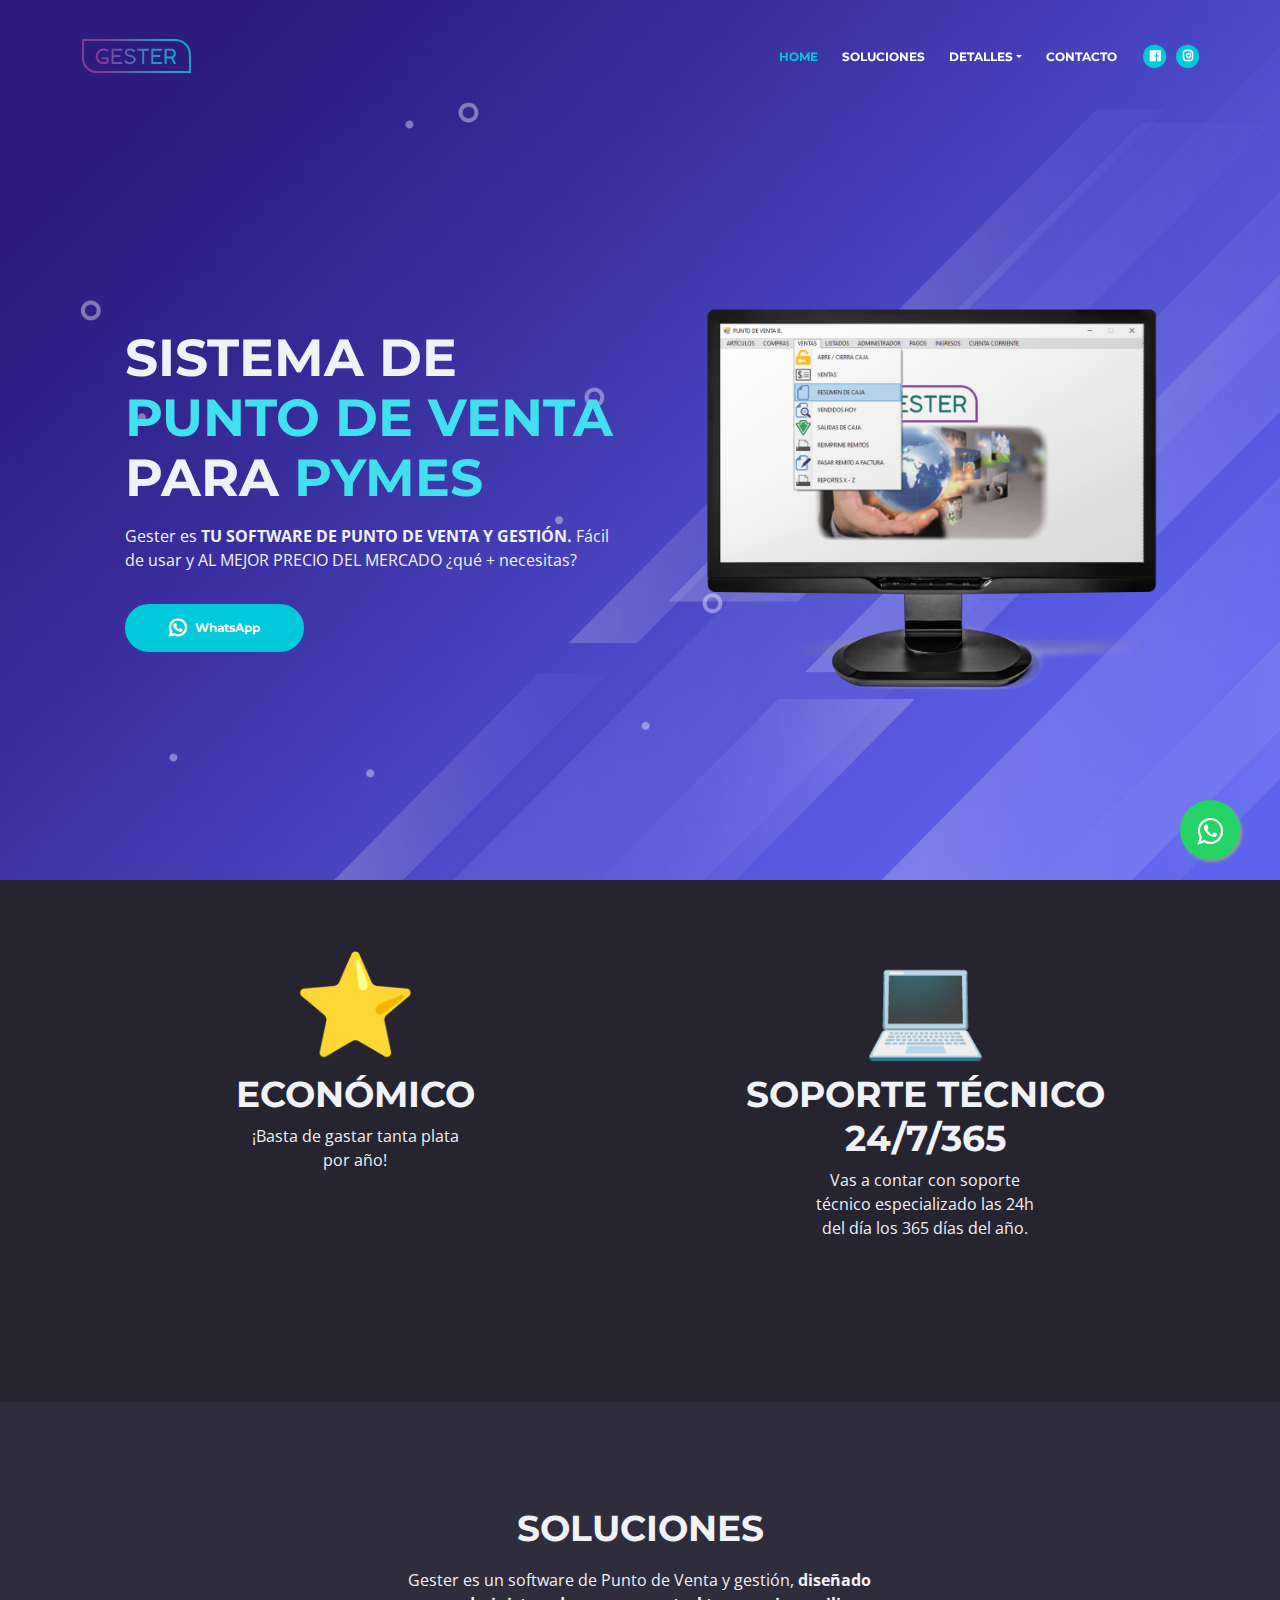
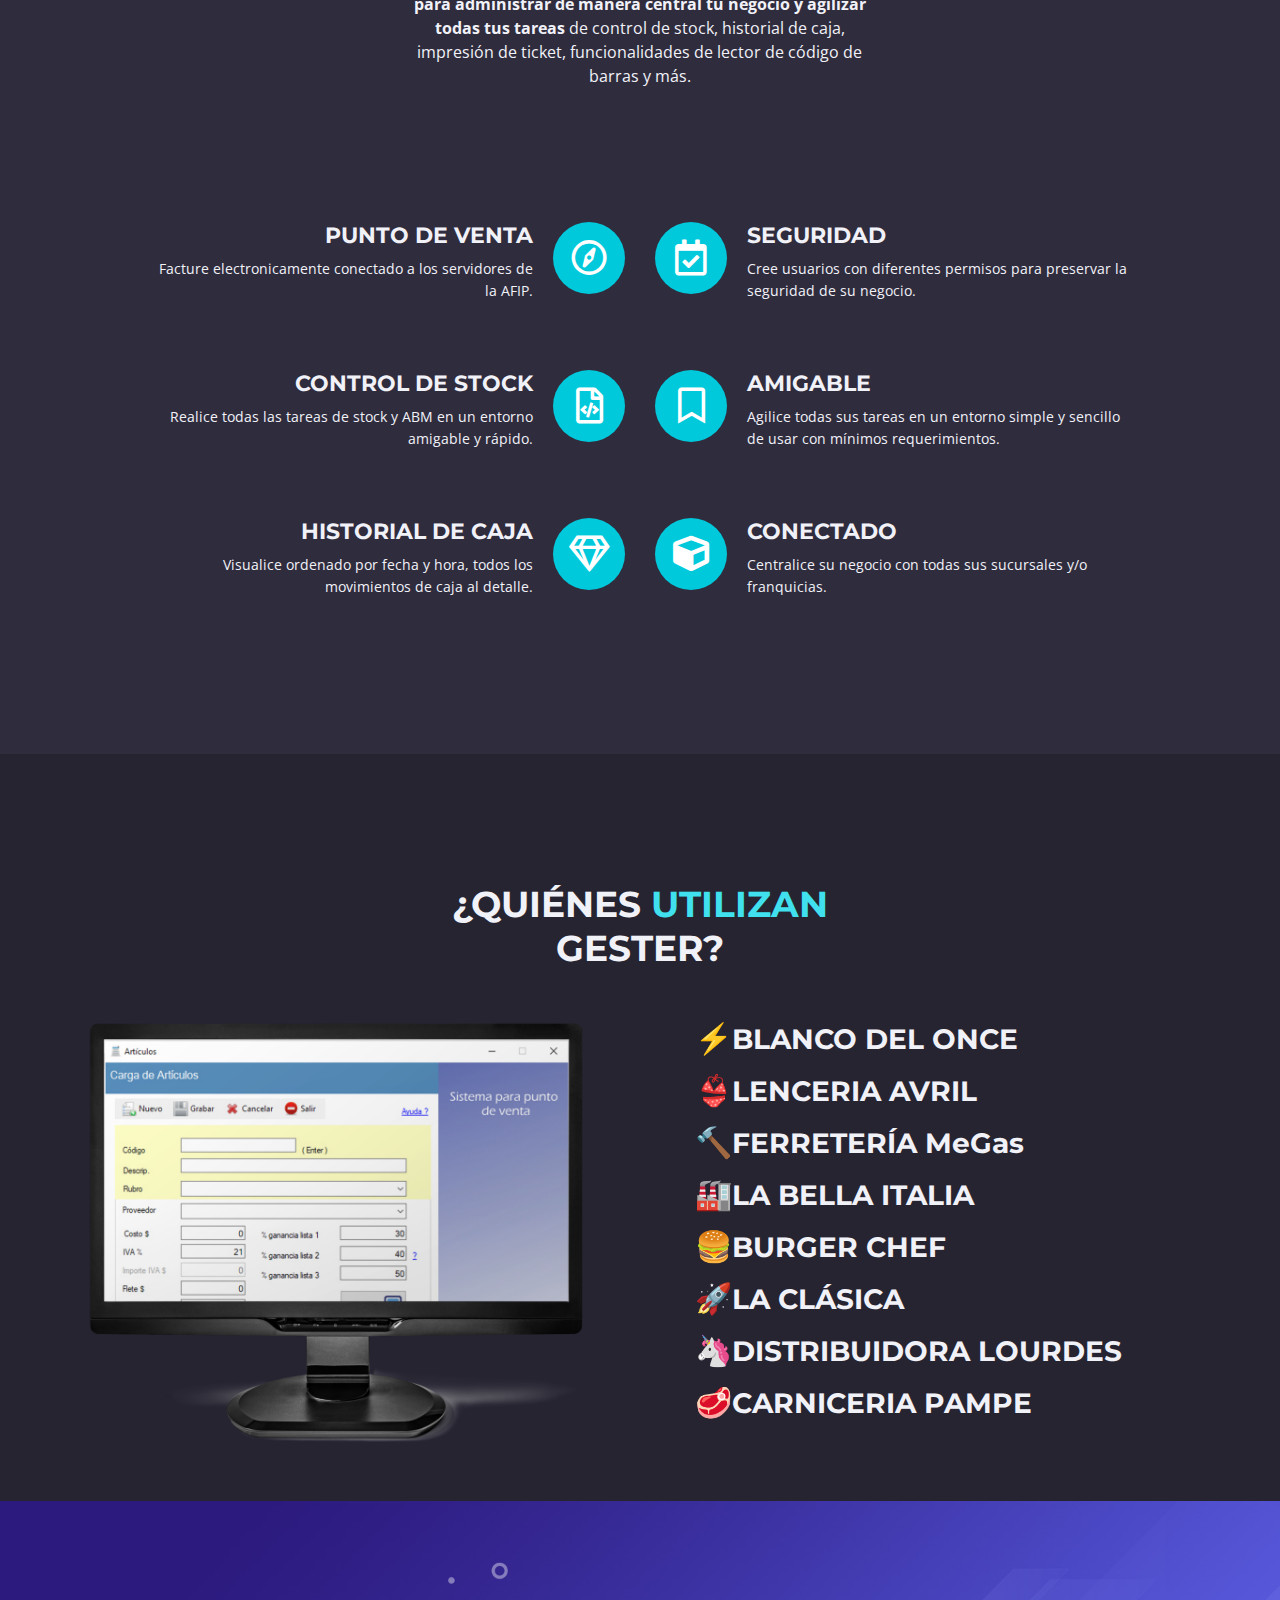
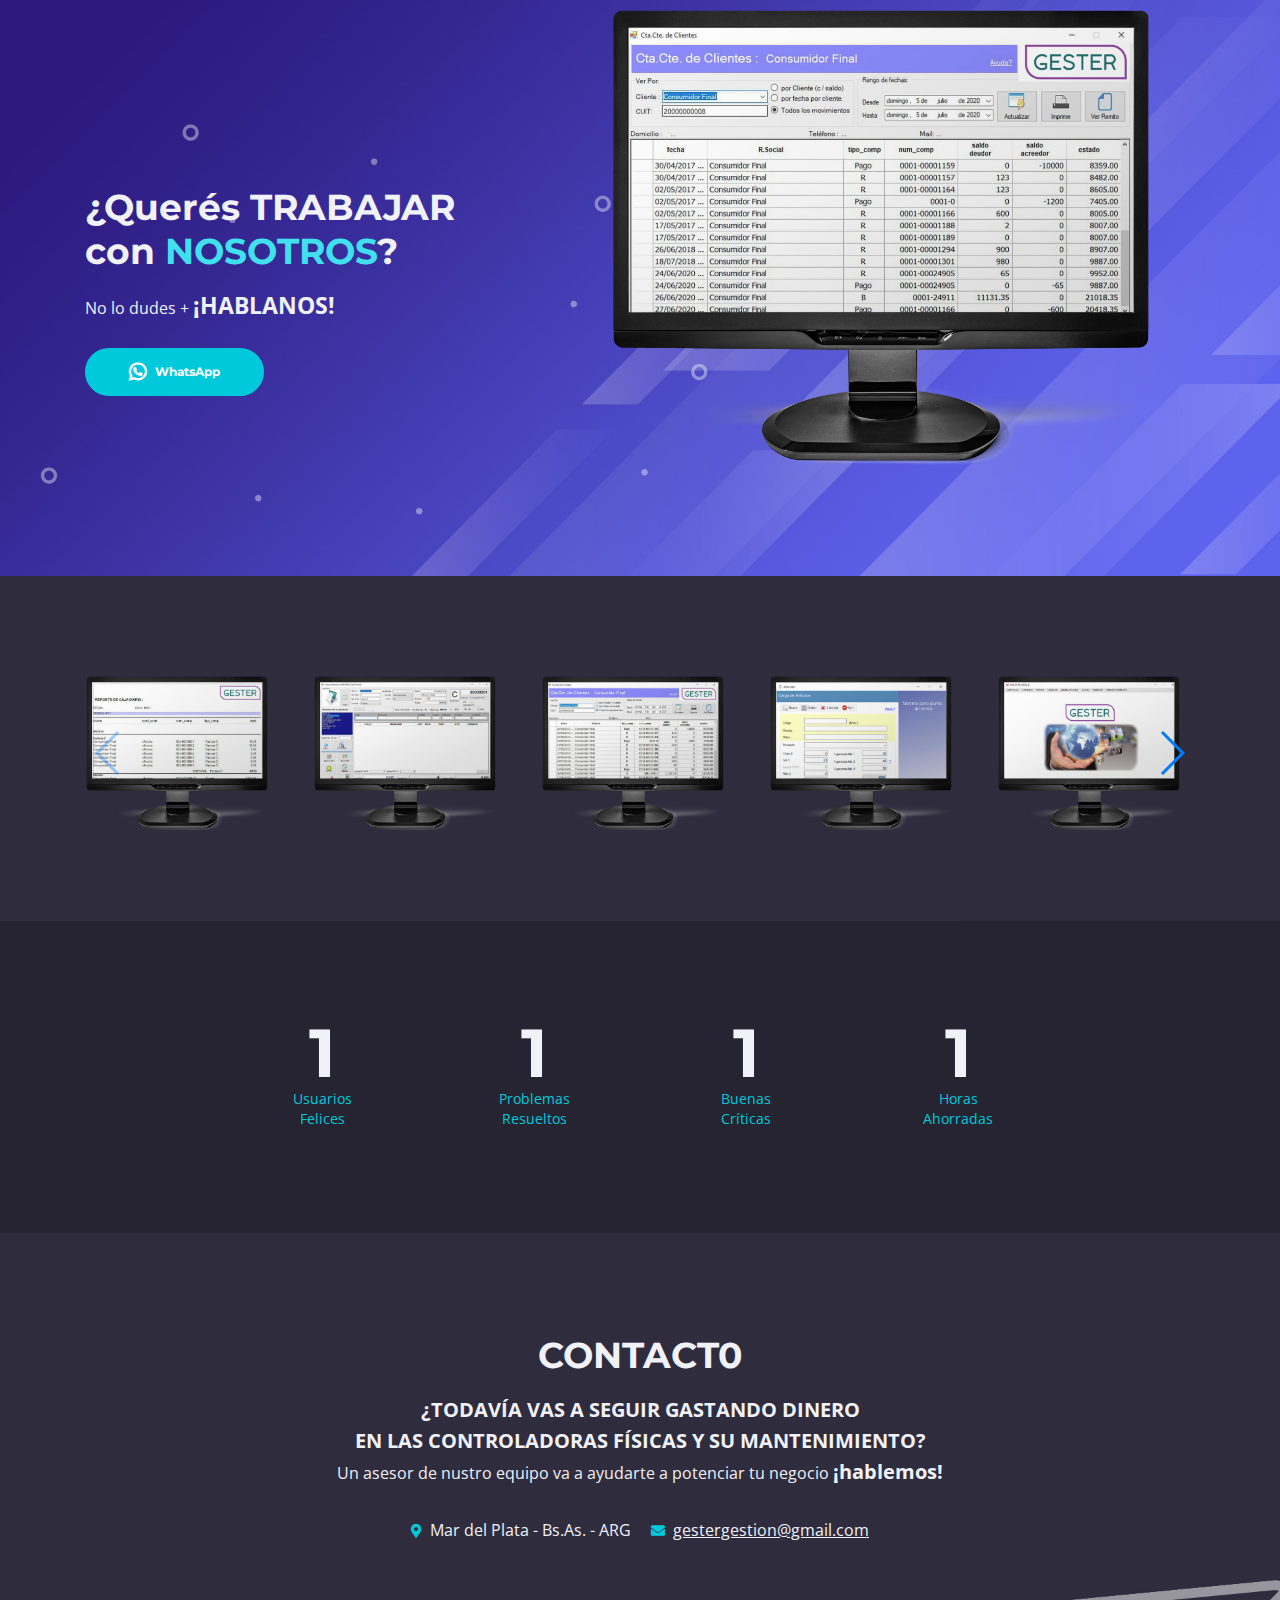
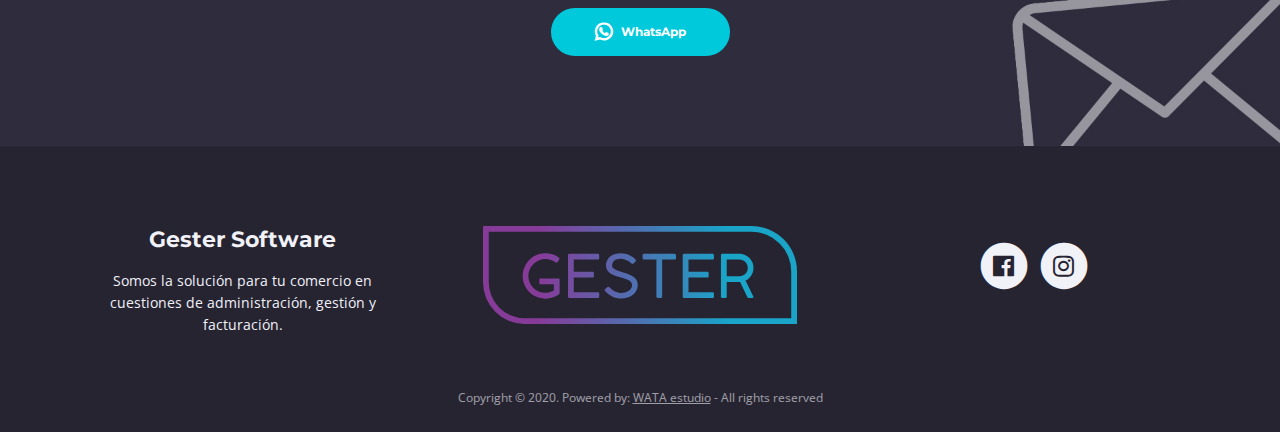
<file: index.html>
<!DOCTYPE html>
<html lang="en">
<head>
    <meta charset="utf-8">
    <meta name="viewport" content="width=device-width, initial-scale=1, shrink-to-fit=no">
    
    <!-- SEO Meta Tags -->
    <meta name="description" content="Software gestion GESTER. Sistema de facturacion y administración afip online para locales, empresas y pymes. Controlador fiscal digital. Mar del Plata, Buenos Aires, Argentina.">
    <meta name="author" content="WATAestudio">

    <!-- OG Meta Tags to improve the way the post looks when you share the page on LinkedIn, Facebook, Google+ -->
	<meta property="og:site_name" content="software gester" /> <!-- website name -->
	<meta property="og:site" content="softwaregester.com" /> <!-- website link -->
	<meta property="og:title" content=""/> <!-- title shown in the actual shared post -->
	<meta property="og:description" content="" /> <!-- description shown in the actual shared post -->
	<meta property="og:image" content="images/favicon.jpg" /> <!-- image link, make sure it's jpg -->
	<meta property="og:url" content="" /> <!-- where do you want your post to link to -->
	<meta property="og:type" content="article" />

    <!-- Website Title -->
    <title>Gester - Software de Gestión</title>
    
    <!-- Styles -->
    <link href="https://fonts.googleapis.com/css?family=Montserrat:400,600,700" rel="stylesheet">
    <link href="https://fonts.googleapis.com/css?family=Open+Sans:400,400i,700,700i" rel="stylesheet">
    <link href="css/bootstrap.css" rel="stylesheet">
    <link href="css/fontawesome-all.css" rel="stylesheet">
    <link href="css/swiper.css" rel="stylesheet">
	<link href="css/magnific-popup.css" rel="stylesheet">
	<link href="css/styles.css" rel="stylesheet">
    <link rel="stylesheet" href="https://maxcdn.bootstrapcdn.com/font-awesome/4.5.0/css/font-awesome.min.css">
	
	<!-- Favicon  -->
    <link rel="stylesheet" href="images/favicon.png">
</head>
<body data-spy="scroll" data-target=".fixed-top">
    
    <!-- Preloader -->
	<div class="spinner-wrapper">
        <div class="spinner">
            <div class="bounce1"></div>
            <div class="bounce2"></div>
            <div class="bounce3"></div>
        </div>
    </div>
    <!-- end of preloader -->
    

    <!-- Navigation -->
    <nav class="navbar navbar-expand-md navbar-dark navbar-custom fixed-top">
        <!-- Text Logo - Use this if you don't have a graphic logo -->
        <!-- <a class="navbar-brand logo-text page-scroll" href="index.html">Leno</a> -->

        <!-- Image Logo -->
        <a class="navbar-brand logo-image" href="index.html"><img src="images/logo.svg" alt="gester logo" width="500px;"></a> 
        
        <!-- Mobile Menu Toggle Button -->
        <button class="navbar-toggler" type="button" data-toggle="collapse" data-target="#navbarsExampleDefault" aria-controls="navbarsExampleDefault" aria-expanded="false" aria-label="Toggle navigation">
            <span class="navbar-toggler-awesome fas fa-bars"></span>
            <span class="navbar-toggler-awesome fas fa-times"></span>
        </button>
        <!-- end of mobile menu toggle button -->

        <div class="collapse navbar-collapse" id="navbarsExampleDefault">
            <ul class="navbar-nav ml-auto">
                <li class="nav-item">
                    <a class="nav-link page-scroll" href="#header">HOME <span class="sr-only">(current)</span></a>
                </li>
                <li class="nav-item">
                    <a class="nav-link page-scroll" href="#features">SOLUCIONES</a>
                </li>
                <!--<li class="nav-item">
                    <a class="nav-link page-scroll" href="#preview">PREVIEW</a>
                </li>

                <!-- Dropdown Menu -->          
                <li class="nav-item dropdown">
                    <a class="nav-link dropdown-toggle page-scroll" href="#details" id="navbarDropdown" role="button" aria-haspopup="true" aria-expanded="false">DETALLES</a>
                    <!--<div class="dropdown-menu" aria-labelledby="navbarDropdown">
                        <a class="dropdown-item" href="terms-conditions.html"><span class="item-text">TÉRMINOS Y CONDICIONES</span></a>
                        <div class="dropdown-items-divide-hr"></div>
                        <a class="dropdown-item" href="privacy-policy.html"><span class="item-text">POLÍTICAS DE PRIVACIDAD</span></a>
                    </div>-->
                </li>
                <!-- end of dropdown menu -->

                <li class="nav-item">
                    <a class="nav-link page-scroll" href="#contact">CONTACTO</a>
                </li>
            </ul>
            <span class="nav-item social-icons">
                <span class="fa-stack">
                    <a href="https://www.facebook.com/Gester-Gesti%C3%B3n-103659044798853/" target="_blank">
                        <i class="fas fa-circle fa-stack-2x"></i>
                        <i class="fab fa-facebook-f fa-stack-1x"></i>
                    </a>
                </span>
                <span class="fa-stack">
                    <a href="https://www.instagram.com/gestergestion/" target="_blank">
                        <i class="fas fa-circle fa-stack-2x"></i>
                        <i class="fab fa-instagram fa-stack-1x"></i>
                    </a>
                </span>
            </span>
        </div>
    </nav> <!-- end of navbar -->
    <!-- end of navigation -->


    <!-- Header -->
    <header id="header" class="header">
        <div class="header-content">
            <div class="container">
                <div class="row">
                    <div class="col-lg-6">
                        <div class="text-container">
                            <h1>SISTEMA DE <span style="color: #40e0ee;">PUNTO DE VENTA</span><br>PARA <span id="js-rotating2">PYMES, LOCALES, EMPRESAS</span></h1>
                            <p class="p-large">Gester es <b>TU SOFTWARE DE PUNTO DE VENTA Y GESTIÓN.</b> Fácil de usar y AL MEJOR PRECIO DEL MERCADO ¿qué + necesitas?</p>
                            <a class="btn-solid-lg page-scroll" href="href="https://api.whatsapp.com/send?phone=5492236223644&text=Hola%21%20Quisiera%20m%C3%A1s%20informaci%C3%B3n%20sobre%20Gester%202.""><i class="fab fa-whatsapp"></i>WhatsApp</a>
                            <!--<a class="btn-solid-lg page-scroll" href="#your-link"><i class="fab fa-google-play"></i>PLAY STORE</a>-->
                        </div>
                    </div> <!-- end of col -->
                    <div class="col-lg-6">
                        <div class="image-container">
                            <img class="img-fluid" src="images/header-iphone.png" alt="alternative" style="position:relative;top: 100px;">
                        </div> <!-- end of image-container -->
                    </div> <!-- end of col -->
                </div> <!-- end of row -->
            </div> <!-- end of container -->
        </div> <!-- end of header-content -->
    </header> <!-- end of header -->
    <!-- end of header -->
    <div class="slider-1">

    <div class="container">
            <div class="row">
                <div class="col-lg-6">
                    <p style='font-size:100px;text-align: center;'>&#11088;</p><br><br>
                    <h2 style="text-align: center;">ECONÓMICO</h2>
                    <div class="p-heading p-large">
                        ¡Basta de gastar tanta plata por año! 

                    </div>
                </div>
                <div class="col-lg-6">
                    <p style='font-size:100px;text-align: center'>&#128187;</p><br><br>
                    <h2 style="text-align: center;">SOPORTE TÉCNICO<br>24/7/365</h2>
                    <div class="p-heading p-large">
                        Vas a contar con soporte técnico especializado las 24h del día los 365 días del año.
                    </div>
                </div>
            </div>
    </div>
</div>

    
    

    <!-- Features -->
    <div id="features" class="tabs">
        <div class="container">
            <div class="row">
                <div class="col-lg-12">
                    <h2>SOLUCIONES</h2>
                    <div class="p-heading p-large">
                        Gester es un software de Punto de Venta y gestión, <b>diseñado para administrar de manera central tu negocio y agilizar todas tus tareas</b> de control de stock, historial de caja, impresión de ticket, funcionalidades de lector de código de barras y más.

                    </div>
                </div> <!-- end of col -->
            </div> <!-- end of row --
            <div class="row">

                <!-- Tabs Links 
                <ul class="nav nav-tabs" id="lenoTabs" role="tablist">
                    <li class="nav-item">
                        <a class="nav-link active" id="nav-tab-1" data-toggle="tab" href="#tab-1" role="tab" aria-controls="tab-1" aria-selected="true"><i class="fas fa-cog"></i>CONFIGURING</a>
                    </li>
                    <li class="nav-item">
                        <a class="nav-link" id="nav-tab-2" data-toggle="tab" href="#tab-2" role="tab" aria-controls="tab-2" aria-selected="false"><i class="fas fa-binoculars"></i>TRACKING</a>
                    </li>
                    <li class="nav-item">
                        <a class="nav-link" id="nav-tab-3" data-toggle="tab" href="#tab-3" role="tab" aria-controls="tab-3" aria-selected="false"><i class="fas fa-search"></i>MONITORING</a>
                    </li>
                </ul>
                <!-- end of tabs links -->


                <!-- Tabs Content-->
                <div class="tab-content" id="lenoTabsContent">
                    
                    <!-- Tab -->
                    <div class="tab-pane fade show active" id="tab-1" role="tabpanel" aria-labelledby="tab-1">
                        <div class="container">
                            <div class="row">
                                
                                <!-- Icon Cards Pane -->
                                <div class="col-lg-6">
                                    <div class="card left-pane first">
                                        <div class="card-body">
                                            <div class="text-wrapper">
                                                <h4 class="card-title">PUNTO DE VENTA</h4>
                                                <p>Facture electronicamente conectado a los servidores de la AFIP.</p>
                                            </div>
                                            <div class="card-icon">
                                                <i class="far fa-compass"></i>
                                            </div>
                                        </div>
                                    </div>
                                    <div class="card left-pane">
                                        <div class="card-body">
                                            <div class="text-wrapper">
                                                <h4 class="card-title">CONTROL DE STOCK</h4>
                                                <p>Realice todas las tareas de stock y ABM en un entorno amigable y rápido.</p>
                                            </div>
                                            <div class="card-icon">
                                                <i class="far fa-file-code"></i>
                                            </div>
                                        </div>
                                    </div>
                                    <div class="card left-pane">
                                        <div class="card-body">
                                            <div class="text-wrapper">
                                                <h4 class="card-title">HISTORIAL DE CAJA</h4>
                                                <p>Visualice ordenado por fecha y hora, todos los movimientos de caja al detalle.</p>
                                            </div>
                                            <div class="card-icon">
                                                <i class="far fa-gem"></i>
                                            </div>
                                        </div>
                                    </div>
                                </div>
                                <!-- end of icon cards pane -->

                                <!-- Image Pane --
                                <div class="col-lg-4">
                                    <img class="img-fluid" src="images/features-iphone-1.png" alt="alternative">
                                </div>
                                <!-- end of image pane -->
                                
                                <!-- Icon Cards Pane -->
                                <div class="col-lg-6">
                                    <div class="card right-pane first">
                                        <div class="card-body">
                                            <div class="card-icon">
                                                <i class="far fa-calendar-check"></i>
                                            </div>
                                            <div class="text-wrapper">
                                                <h4 class="card-title">SEGURIDAD</h4>
                                                <p>Cree usuarios con diferentes permisos para preservar la seguridad de su negocio.</p>
                                            </div>
                                        </div>
                                    </div>
                                    <div class="card right-pane">
                                        <div class="card-body">
                                            <div class="card-icon">
                                                <i class="far fa-bookmark"></i>
                                            </div>
                                            <div class="text-wrapper">
                                                <h4 class="card-title">AMIGABLE</h4>
                                                <p>Agilice todas sus tareas en un entorno simple y sencillo de usar con mínimos requerimientos.</p>
                                            </div>
                                        </div>
                                    </div>
                                    <div class="card right-pane">
                                        <div class="card-body">
                                            <div class="card-icon">
                                                <i class="fas fa-cube"></i>
                                            </div>
                                            <div class="text-wrapper">
                                                <h4 class="card-title">CONECTADO</h4>
                                                <p>Centralice su negocio con todas sus sucursales y/o franquicias.</p>
                                            </div>
                                        </div>
                                    </div>
                                </div>
                                <!-- end of icon cards pane -->

                            </div> <!-- end of row -->
                        </div> <!-- end of container -->
                    </div> <!-- end of tab-pane -->
                    <!-- end of tab -->

                    

                </div> <!-- end of tab-content -->
                <!-- end of tabs content -->

            </div> <!-- end of row --> 
        </div> <!-- end of container --> 
    </div> <!-- end of tabs -->
    <!-- end of features -->


    <!-- Details 1 -->
    <div id="details" class="basic-2">
        <div class="container">
            <div class="row">
                <div class="col-lg-12"><h2 style="text-align: center">¿QUIÉNES <span style="color: #40e0ee;">UTILIZAN</span><br>GESTER?</h2><br><br>
                </div>
            </div>
            <div class="row">
                <div class="col-lg-6">
                    <img class="img-fluid" src="images/details-1-iphone.png" alt="alternative">
                </div> <!-- end of col -->
                <div class="col-lg-6">
                        
                        <ul style="line-height: 30px;list-style: none;">
                            <li><h3><span style='font-size:30px;'>&#9889;</span>BLANCO DEL ONCE</h3></li>
                            <li><h3><span style='font-size:30px;'>&#128089;</span>LENCERIA AVRIL</h3></li>
                            <li><h3><span style='font-size:30px;'>&#128296;</span>FERRETERÍA MeGas</h3></li>
                            <li><h3><span style='font-size:30px;'>&#127981;</span>LA BELLA ITALIA</h3></li>
                            <li><h3><span style='font-size:30px;'>&#127828;</span>BURGER CHEF</h3></li>
                            <li><h3><span style='font-size:30px;'>&#128640;</span>LA CLÁSICA</h3></li>
                            <li><h3><span style='font-size:30px;'>&#129412;</span>DISTRIBUIDORA LOURDES</h3></li>
                            <li><h3><span style='font-size:30px;'>&#129385;</span>CARNICERIA PAMPE</h3></li>
                        </ul>

                        <!--<a class="btn-solid-reg popup-with-move-anim" href="#details-lightbox-1">LIGHTBOX</a>-->
                     <!-- end of text-container -->
                </div> <!-- end of col -->
            </div> <!-- end of row -->
        </div> <!-- end of container -->
    </div> <!-- end of basic-2 -->
    <!-- end of details 1 -->


    <!-- Download -->
    <div class="basic-4">
        <div class="container">
            <div class="row">
                <div class="col-lg-6 col-xl-5">
                    <div class="text-container">
                        <h2>¿Querés TRABAJAR con <span style="color: #40e0ee;" id="js-rotating4">NOSOTROS, GESTER</span>?</h2>
                        <p class="p-large">No lo dudes + <b style="font-size: 23px">¡HABLANOS!</b></p>
                        <a class="btn-solid-lg" href="https://api.whatsapp.com/send?phone=5492236223644&text=Hola%21%20Quisiera%20m%C3%A1s%20informaci%C3%B3n%20sobre%20Gester%202."><i class="fab fa-whatsapp"></i>WhatsApp</a>
                        <!--<a class="btn-solid-lg" href="#your-link"><i class="fab fa-google-play"></i>PLAY STORE</a>-->
                    </div> <!-- end of text-container -->
                </div> <!-- end of col -->
                <div class="col-lg-6 col-xl-7">
                    <div class="image-container">
                        <img class="img-fluid" src="images/download.png" alt="alternative">
                    </div> <!-- end of img-container -->
                </div> <!-- end of col -->
            </div> <!-- end of row -->
        </div> <!-- end of container -->
    </div> <!-- end of basic-4 -->
    <!-- end of download -->
    <div id="contact" class="form1">
        <div class="container">
            <div class="row">
                <div class="col-lg-12">
                                        <!-- Image Slider -->
                    <div class="slider-container">
                        <div class="swiper-container image-slider">
                            <div class="swiper-wrapper">
                                
                                <!-- Slide -->
                                <div class="swiper-slide">
                                    <a href="images/screenshot-3.png" class="popup-link" data-effect="fadeIn">
                                        <img class="img-fluid" src="images/screenshot-3.png" alt="alternative">
                                    </a>
                                </div>
                                <!-- end of slide -->

                                <!-- Slide -->
                                <div class="swiper-slide">
                                    <a href="images/screenshot-4.png" class="popup-link" data-effect="fadeIn">
                                        <img class="img-fluid" src="images/screenshot-4.png" alt="alternative">
                                    </a>
                                </div>
                                <!-- end of slide -->

                                <!-- Slide -->
                                <div class="swiper-slide">
                                    <a href="images/screenshot-5.png" class="popup-link" data-effect="fadeIn">
                                        <img class="img-fluid" src="images/screenshot-5.png" alt="alternative">
                                    </a>
                                </div>
                                <!-- end of slide -->
                                
                                <!-- Slide -->
                                <div class="swiper-slide">
                                    <a href="images/screenshot-6.png" class="popup-link" data-effect="fadeIn">
                                        <img class="img-fluid" src="images/screenshot-6.png" alt="alternative">
                                    </a>
                                </div>
                                <!-- end of slide -->

                                <!-- Slide -->
                                <div class="swiper-slide">
                                    <a href="images/screenshot-7.png" class="popup-link" data-effect="fadeIn">
                                        <img class="img-fluid" src="images/screenshot-7.png" alt="alternative">
                                    </a>
                                </div>
                                <!-- end of slide -->

                                <!-- Slide -->
                                <div class="swiper-slide">
                                    <a href="images/screenshot-8.png" class="popup-link" data-effect="fadeIn">
                                        <img class="img-fluid" src="images/screenshot-8.png" alt="alternative">
                                    </a>
                                </div>
                                <!-- end of slide -->

                                <!-- Slide -->
                                <div class="swiper-slide">
                                    <a href="images/screenshot-9.png" class="popup-link" data-effect="fadeIn">
                                        <img class="img-fluid" src="images/screenshot-9.png" alt="alternative">
                                    </a>
                                </div>
                                <!-- end of slide -->

                                <!-- Slide -->
                                <div class="swiper-slide">
                                    <a href="images/screenshot-10.png" class="popup-link" data-effect="fadeIn">
                                        <img class="img-fluid" src="images/screenshot-10.png" alt="alternative">
                                    </a>
                                </div>
                                <!-- end of slide -->
                                
                            </div> <!-- end of swiper-wrapper -->

                            <!-- Add Arrows -->
                            <div class="swiper-button-next"></div>
                            <div class="swiper-button-prev"></div>
                            <!-- end of add arrows -->

                        </div> <!-- end of swiper-container -->
                    </div> <!-- end of slider-container -->
                    <!-- end of image slider -->
                </div>
            </div>
        </div>
    </div>

    <!-- Statistics -->
    <div class="counter">
        <div class="container">
            <div class="row">
                <div class="col-lg-12">
                    
                    <!-- Counter -->
                    <div id="counter">
                        <div class="cell">
                            <div class="counter-value number-count" data-count="142">1</div>
                            <p class="counter-info">Usuarios<br> Felices</p>
                        </div>
                        <div class="cell">
                            <div class="counter-value number-count" data-count="252">1</div>
                            <p class="counter-info">Problemas Resueltos</p>
                        </div>
                        <div class="cell">
                            <div class="counter-value number-count" data-count="559">1</div>
                            <p class="counter-info">Buenas<br> Críticas</p>
                        </div>
                        <div class="cell">
                            <div class="counter-value number-count" data-count="420">1</div>
                            <p class="counter-info">Horas<br> Ahorradas</p>
                        </div>
                    </div>
                    <!-- end of counter -->
                    
                </div> <!-- end of col -->
            </div> <!-- end of row -->
        </div> <!-- end of container -->
    </div> <!-- end of counter -->
    <!-- end of statistics -->


    <!-- Contact -->
    <div id="contact" class="form">
        <div class="container">
            <div class="row">
                <div class="col-lg-12">
                    <h2>CONTACT0</h2>
                    <ul class="list-unstyled li-space-lg">
                        <li class="address" style="line-height: 30px"><b style="font-size: 20px">¿TODAVÍA VAS A SEGUIR GASTANDO DINERO <br> EN LAS CONTROLADORAS FÍSICAS Y SU MANTENIMIENTO?</b><br>Un asesor de nustro equipo va a ayudarte a potenciar tu negocio <b style="font-size: 20px">¡hablemos!</b></li><br>
                        <li><i class="fas fa-map-marker-alt"></i>Mar del Plata - Bs.As. - ARG</li>
                        <li><i class="fas fa-envelope"></i><a class="blue" href="mailto:gestergestion@gmail.com">gestergestion@gmail.com</a></li>
                    </ul>
                    <div style="text-align: center;">
                    <a class="btn-solid-lg page-scroll" href="href="https://api.whatsapp.com/send?phone=5492236223644&text=Hola%21%20Quisiera%20m%C3%A1s%20informaci%C3%B3n%20sobre%20Gester%202.""><i class="fab fa-whatsapp"></i>WhatsApp</a>
                    </div>
                </div> <!-- end of col -->
            </div> <!-- end of row -->
            <div class="row">
                <div class="col-lg-6 offset-lg-3">
                    
                

                </div> <!-- end of col -->
            </div> <!-- end of row -->
        </div> <!-- end of container -->
    </div> <!-- end of form -->
    <!-- end of contact -->


    <!-- Footer -->
    <div class="footer" style="text-align: center">
        <div class="container">
            <div class="row">
                <div class="col-lg-12">
                    <a href="https://api.whatsapp.com/send?phone=5492236223644&text=Hola%21%20Quisiera%20m%C3%A1s%20informaci%C3%B3n%20sobre%20Gester%20Gestión." class="float" target="_blank">
<i class="fa fa-whatsapp my-float"></i>
</a>
                </div>
            </div>
            <div class="row">
                <div class="col-md-4">
                    <div class="footer-col">
                        <h4>Gester Software</h4>
                        <p>Somos la solución para tu comercio en cuestiones de administración, gestión y facturación.</p>
                    </div>
                </div> <!-- end of col -->
                <div class="col-md-4">
                    <div class="footer-col middle">
                        <img src="images/logo.svg" alt="">
                    </div>
                </div> <!-- end of col -->
                <div class="col-md-4">
                    <div class="footer-col last">
                        <h4></h4>
                        <span class="fa-stack">
                            <a href="https://www.facebook.com/Gester-Gesti%C3%B3n-103659044798853/" target="_blank">
                                <i class="fas fa-circle fa-stack-2x"></i>
                                <i class="fab fa-facebook-f fa-stack-1x"></i>
                            </a>
                        </span>
                        <!--<span class="fa-stack">
                            <a href="#your-link">
                                <i class="fas fa-circle fa-stack-2x"></i>
                                <i class="fab fa-twitter fa-stack-1x"></i>
                            </a>
                        </span>
                        <span class="fa-stack">
                            <a href="#your-link">
                                <i class="fas fa-circle fa-stack-2x"></i>
                                <i class="fab fa-google-plus-g fa-stack-1x"></i>
                            </a>
                        </span>-->
                        <span class="fa-stack">
                            <a href="https://www.instagram.com/gestergestion/" target="_blank">
                                <i class="fas fa-circle fa-stack-2x"></i>
                                <i class="fab fa-instagram fa-stack-1x"></i>
                            </a>
                        </span>
                        <!--<span class="fa-stack">
                            <a href="#your-link">
                                <i class="fas fa-circle fa-stack-2x"></i>
                                <i class="fab fa-linkedin-in fa-stack-1x"></i>
                            </a>
                        </span>-->
                    </div> 
                </div> <!-- end of col -->
            </div> <!-- end of row -->
        </div> <!-- end of container -->
    </div> <!-- end of footer -->  
    <!-- end of footer -->


    <!-- Copyright -->
    <div class="copyright">
        <div class="container">
            <div class="row">
                <div class="col-lg-12">
                    <p class="p-small">Copyright © 2020. Powered by: <a href="http://www.wataestudio.com" target="_blank">WATA estudio</a> - All rights reserved</p>
                </div> <!-- end of col -->
            </div> <!-- enf of row -->
        </div> <!-- end of container -->
    </div> <!-- end of copyright --> 
    <!-- end of copyright -->

    
    <!-- Scripts -->
    <script src="js/jquery.min.js"></script> <!-- jQuery for Bootstrap's JavaScript plugins -->
    <script src="js/popper.min.js"></script> <!-- Popper tooltip library for Bootstrap -->
    <script src="js/bootstrap.min.js"></script> <!-- Bootstrap framework -->
    <script src="js/jquery.easing.min.js"></script> <!-- jQuery Easing for smooth scrolling between anchors -->
    <script src="js/swiper.min.js"></script> <!-- Swiper for image and text sliders -->
    <script src="js/jquery.magnific-popup.js"></script> <!-- Magnific Popup for lightboxes -->
    <script src="js/morphext.min.js"></script> <!-- Morphtext rotating text in the header -->
    <script src="js/validator.min.js"></script> <!-- Validator.js - Bootstrap plugin that validates forms -->
    <script src="js/scripts.js"></script> <!-- Custom scripts -->
</body>
</html>
</file>
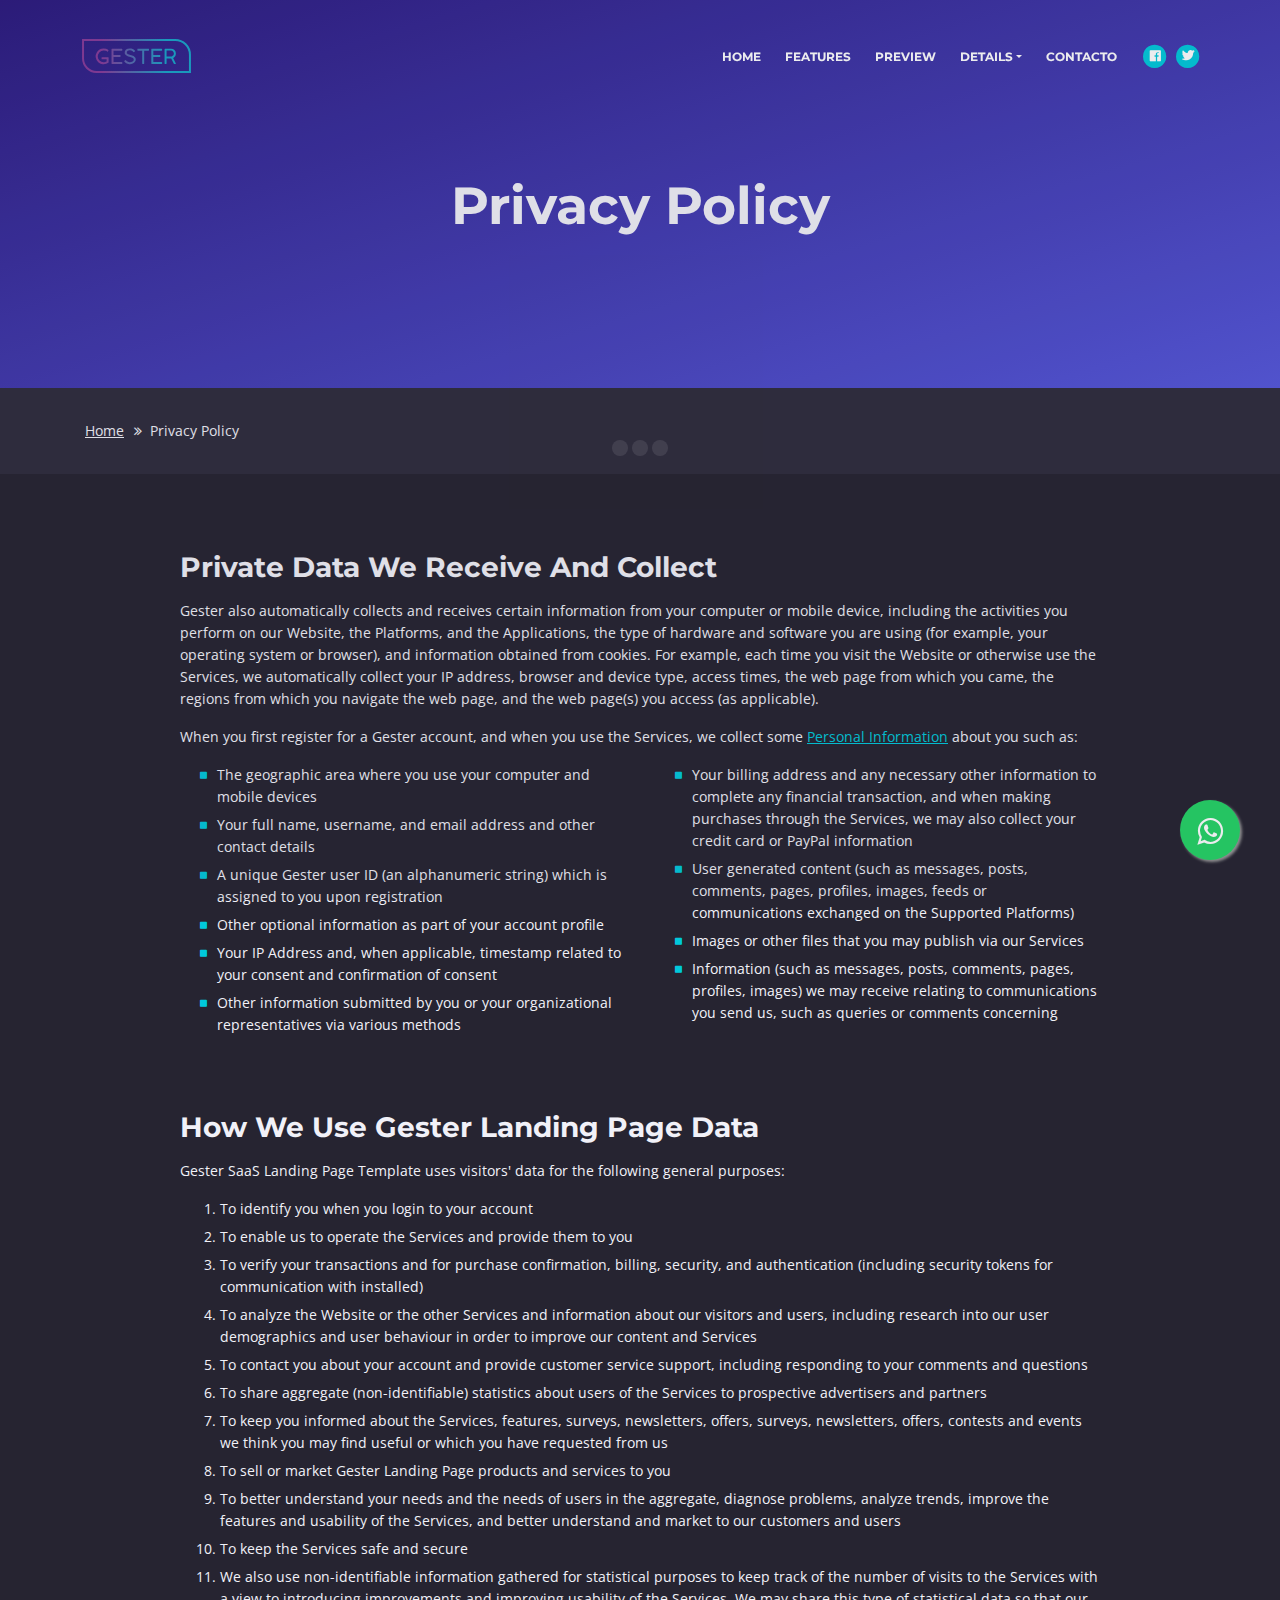
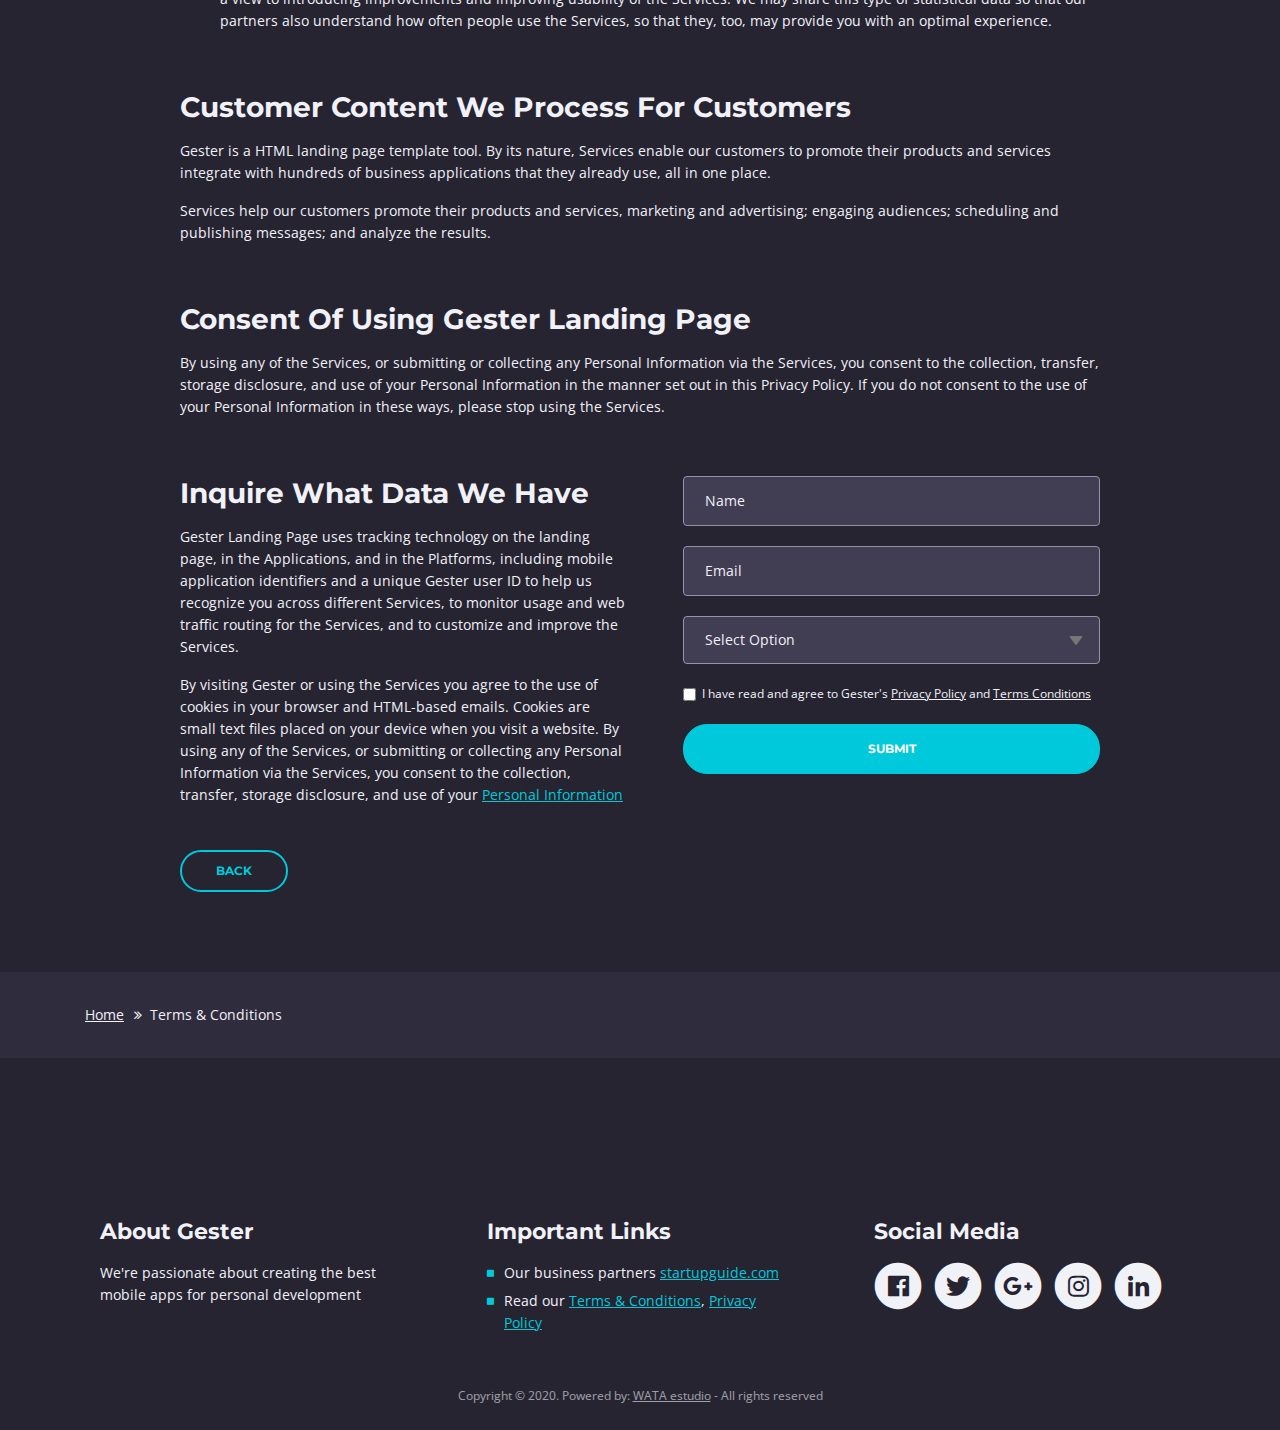
<file: privacy-policy.html>
<!DOCTYPE html>
<html lang="en">
<head>
    <meta charset="utf-8">
    <meta name="viewport" content="width=device-width, initial-scale=1, shrink-to-fit=no">
    
    <!-- SEO Meta Tags -->
    <meta name="description" content="Software gestion gester sistema de facturacion afip online">
    <meta name="author" content="WATAestudio">

    <!-- OG Meta Tags to improve the way the post looks when you share the page on LinkedIn, Facebook, Google+ -->
	<meta property="og:site_name" content="" /> <!-- website name -->
	<meta property="og:site" content="" /> <!-- website link -->
	<meta property="og:title" content=""/> <!-- title shown in the actual shared post -->
	<meta property="og:description" content="" /> <!-- description shown in the actual shared post -->
	<meta property="og:image" content="" /> <!-- image link, make sure it's jpg -->
	<meta property="og:url" content="" /> <!-- where do you want your post to link to -->
	<meta property="og:type" content="article" />

    <!-- Website Title -->
    <title>Privacy Policy - Gester - Sistema de Gestión<</title>
    
    <!-- Styles -->
    <link href="https://fonts.googleapis.com/css?family=Open+Sans:300,300i,400,400i,600,600i,700,700i" rel="stylesheet">
    <link href="https://fonts.googleapis.com/css?family=Montserrat:600,700" rel="stylesheet">
    <link href="css/bootstrap.css" rel="stylesheet">
    <link href="css/fontawesome-all.css" rel="stylesheet">
    <link href="css/swiper.css" rel="stylesheet">
	<link href="css/magnific-popup.css" rel="stylesheet">
    <link href="css/styles.css" rel="stylesheet">
    <link rel="stylesheet" href="https://maxcdn.bootstrapcdn.com/font-awesome/4.5.0/css/font-awesome.min.css">
	
	<!-- Favicon  -->
    <link rel="icon" href="images/favicon.png">
</head>
<body data-spy="scroll" data-target=".fixed-top">
    
    <!-- Preloader -->
	<div class="spinner-wrapper">
        <div class="spinner">
            <div class="bounce1"></div>
            <div class="bounce2"></div>
            <div class="bounce3"></div>
        </div>
    </div>
    <!-- end of preloader -->
    

    <!-- Navigation -->
    <nav class="navbar navbar-expand-md navbar-dark navbar-custom fixed-top">
        <!-- Text Logo - Use this if you don't have a graphic logo -->
        <!-- <a class="navbar-brand logo-text page-scroll" href="index.html">Gester</a> -->

        <!-- Image Logo -->
        <a class="navbar-brand logo-image" href="index.html"><img src="images/logo.svg" alt="alternative"></a> 
        
        <!-- Mobile Menu Toggle Button -->
        <button class="navbar-toggler" type="button" data-toggle="collapse" data-target="#navbarsExampleDefault" aria-controls="navbarsExampleDefault" aria-expanded="false" aria-label="Toggle navigation">
            <span class="navbar-toggler-awesome fas fa-bars"></span>
            <span class="navbar-toggler-awesome fas fa-times"></span>
        </button>
        <!-- end of mobile menu toggle button -->

        <div class="collapse navbar-collapse" id="navbarsExampleDefault">
            <ul class="navbar-nav ml-auto">
                <li class="nav-item">
                    <a class="nav-link page-scroll" href="index.html#header">HOME <span class="sr-only">(current)</span></a>
                </li>
                <li class="nav-item">
                    <a class="nav-link page-scroll" href="index.html#features">FEATURES</a>
                </li>
                <li class="nav-item">
                    <a class="nav-link page-scroll" href="index.html#preview">PREVIEW</a>
                </li>

                <!-- Dropdown Menu -->          
                <li class="nav-item dropdown">
                    <a class="nav-link dropdown-toggle page-scroll" href="index.html#details" id="navbarDropdown" role="button" aria-haspopup="true" aria-expanded="false">DETAILS</a>
                    <div class="dropdown-menu" aria-labelledby="navbarDropdown">
                        <a class="dropdown-item" href="terms-conditions.html"><span class="item-text">TERMS CONDITIONS</span></a>
                        <div class="dropdown-items-divide-hr"></div>
                        <a class="dropdown-item" href="privacy-policy.html"><span class="item-text">PRIVACY POLICY</span></a>
                    </div>
                </li>
                <!-- end of dropdown menu -->

                <li class="nav-item">
                    <a class="nav-link page-scroll" href="index.html#contact">CONTACTO</a>
                </li>
            </ul>
            <span class="nav-item social-icons">
                <span class="fa-stack">
                    <a href="#your-link">
                        <i class="fas fa-circle fa-stack-2x"></i>
                        <i class="fab fa-facebook-f fa-stack-1x"></i>
                    </a>
                </span>
                <span class="fa-stack">
                    <a href="#your-link">
                        <i class="fas fa-circle fa-stack-2x"></i>
                        <i class="fab fa-twitter fa-stack-1x"></i>
                    </a>
                </span>
            </span>
        </div>
    </nav> <!-- end of navbar -->
    <!-- end of navigation -->


    <!-- Header -->
    <header id="header" class="ex-header">
        <div class="container">
            <div class="row">
                <div class="col-md-12">
                    <h1>Privacy Policy</h1>
                </div> <!-- end of col -->
            </div> <!-- end of row -->
        </div> <!-- end of container -->
    </header> <!-- end of ex-header -->
    <!-- end of header -->


    <!-- Breadcrumbs -->
    <div class="ex-basic-1">
        <div class="container">
            <div class="row">
                <div class="col-lg-12">
                    <div class="breadcrumbs">
                        <a href="index.html">Home</a><i class="fa fa-angle-double-right"></i><span>Privacy Policy</span>
                    </div> <!-- end of breadcrumbs -->
                </div> <!-- end of col -->
            </div> <!-- end of row -->
        </div> <!-- end of container -->
    </div> <!-- end of ex-basic-1 -->
    <!-- end of breadcrumbs -->


    <!-- Privacy Content -->
    <div class="ex-basic-2">
        <div class="container">
            <div class="row">
                <div class="col-lg-10 offset-lg-1">
                    <div class="text-container">
                        <h3>Private Data We Receive And Collect</h3>
                        <p>Gester also automatically collects and receives certain information from your computer or mobile device, including the activities you perform on our Website, the Platforms, and the Applications, the type of hardware and software you are using (for example, your operating system or browser), and information obtained from cookies. For example, each time you visit the Website or otherwise use the Services, we automatically collect your IP address, browser and device type, access times, the web page from which you came, the regions from which you navigate the web page, and the web page(s) you access (as applicable).</p>
                        <p>When you first register for a Gester account, and when you use the Services, we collect some <a class="turquoise" href="#your-link">Personal Information</a> about you such as:</p>
                        <div class="row">
                            <div class="col-md-6">
                                <ul class="list-unstyled li-space-lg indent">
                                    <li class="media">
                                        <i class="fas fa-square"></i>
                                        <div class="media-body">The geographic area where you use your computer and mobile devices</div>
                                    </li>
                                    <li class="media">
                                        <i class="fas fa-square"></i>
                                        <div class="media-body">Your full name, username, and email address and other contact details</div>
                                    </li>
                                    <li class="media">
                                        <i class="fas fa-square"></i>
                                        <div class="media-body">A unique Gester user ID (an alphanumeric string) which is assigned to you upon registration</div>
                                    </li>
                                    <li class="media">
                                        <i class="fas fa-square"></i>
                                        <div class="media-body">Other optional information as part of your account profile</div>
                                    </li>
                                    <li class="media">
                                        <i class="fas fa-square"></i>
                                        <div class="media-body">Your IP Address and, when applicable, timestamp related to your consent and confirmation of consent</div>
                                    </li>
                                    <li class="media">
                                        <i class="fas fa-square"></i>
                                        <div class="media-body">Other information submitted by you or your organizational representatives via various methods</div>
                                    </li>
                                </ul>
                            </div> <!-- end of col -->

                            <div class="col-md-6">
                                <ul class="list-unstyled li-space-lg indent">
                                    <li class="media">
                                        <i class="fas fa-square"></i>
                                        <div class="media-body">Your billing address and any necessary other information to complete any financial transaction, and when making purchases through the Services, we may also collect your credit card or PayPal information</div>
                                    </li>
                                    <li class="media">
                                        <i class="fas fa-square"></i>
                                        <div class="media-body">User generated content (such as messages, posts, comments, pages, profiles, images, feeds or communications exchanged on the Supported Platforms)</div>
                                    </li>
                                    <li class="media">
                                        <i class="fas fa-square"></i>
                                        <div class="media-body">Images or other files that you may publish via our Services</div>
                                    </li>
                                    <li class="media">
                                        <i class="fas fa-square"></i>
                                        <div class="media-body">Information (such as messages, posts, comments, pages, profiles, images) we may receive relating to communications you send us, such as queries or comments concerning</div>
                                    </li>
                                </ul>
                            </div> <!-- end of col -->
                        </div> <!-- end of row -->
                    </div> <!-- end of text-container-->
                    
                    <div class="text-container">
                        <h3>How We Use Gester Landing Page Data</h3>
                        <p>Gester SaaS Landing Page Template uses visitors' data for the following general purposes:</p>
                        <ol class="li-space-lg">
                            <li>To identify you when you login to your account</li>
                            <li>To enable us to operate the Services and provide them to you</li>
                            <li>To verify your transactions and for purchase confirmation, billing, security, and authentication (including security tokens for communication with installed)</li>
                            <li>To analyze the Website or the other Services and information about our visitors and users, including research into our user demographics and user behaviour in order to improve our content and Services</li>
                            <li>To contact you about your account and provide customer service support, including responding to your comments and questions</li>
                            <li>To share aggregate (non-identifiable) statistics about users of the Services to prospective advertisers and partners</li>
                            <li>To keep you informed about the Services, features, surveys, newsletters, offers, surveys, newsletters, offers, contests and events we think you may find useful or which you have requested from us</li>
                            <li>To sell or market Gester Landing Page products and services to you</li>
                            <li>To better understand your needs and the needs of users in the aggregate, diagnose problems, analyze trends, improve the features and usability of the Services, and better understand and market to our customers and users</li>
                            <li>To keep the Services safe and secure</li>
                            <li>We also use non-identifiable information gathered for statistical purposes to keep track of the number of visits to the Services with a view to introducing improvements and improving usability of the Services. We may share this type of statistical data so that our partners also understand how often people use the Services, so that they, too, may provide you with an optimal experience.</li>
                        </ol>
                    </div> <!-- end of text-container -->

                    <div class="text-container">
                        <h3>Customer Content We Process For Customers</h3>
                        <p>Gester is a HTML landing page template tool. By its nature, Services enable our customers to promote their products and services integrate with hundreds of business applications that they already use, all in one place.</p>
                        <p>Services help our customers promote their products and services, marketing and advertising; engaging audiences; scheduling and publishing messages; and analyze the results.</p>
                    </div> <!-- end of text container -->

                    <div class="text-container">
                        <h3>Consent Of Using Gester Landing Page</h3>
					    <p class="mb-5">By using any of the Services, or submitting or collecting any Personal Information via the Services, you consent to the collection, transfer, storage disclosure, and use of your Personal Information in the manner set out in this Privacy Policy. If you do not consent to the use of your Personal Information in these ways, please stop using the Services.</p>
                    </div> <!-- end of text-container -->
                                       
                    <div class="row">
                        <div class="col-md-6">
                            <div class="text-container last">
                                <h3>Inquire What Data We Have</h3>
                                <p>Gester Landing Page uses tracking technology on the landing page, in the Applications, and in the Platforms, including mobile application identifiers and a unique Gester user ID to help us recognize you across different Services, to monitor usage and web traffic routing for the Services, and to customize and improve the Services.</p>
                                <p> By visiting Gester or using the Services you agree to the use of cookies in your browser and HTML-based emails. Cookies are small text files placed on your device when you visit a website. By using any of the Services, or submitting or collecting any Personal Information via the Services, you consent to the collection, transfer, storage disclosure, and use of your <a class="turquoise" href="#your-link">Personal Information</a></p>
                            </div> <!-- end of text container -->
                        </div> <!-- end of col-->
                        <div class="col-md-6">

                            <!-- Privacy Form -->
                            <div class="form-container">
                                <form id="privacyForm" data-toggle="validator" data-focus="false">
                                    <div class="form-group">
                                        <input type="text" class="form-control-input" id="pname" required>
                                        <label class="label-control" for="pname">Name</label>
                                        <div class="help-block with-errors"></div>
                                    </div>
                                    <div class="form-group">
                                        <input type="email" class="form-control-input" id="pemail" required>
                                        <label class="label-control" for="pemail">Email</label>
                                        <div class="help-block with-errors"></div>
                                    </div>
                                    <div class="form-group">
                                        <select class="form-control-select" id="pselect" required>
                                            <option class="select-option" value="" disabled selected>Select Option</option>
                                            <option class="select-option" value="Delete data">Delete my data</option>
                                            <option class="select-option" value="Show me data">Show me my data</option>
                                        </select>
                                        <div class="help-block with-errors"></div>
                                    </div>
                                    <div class="form-group checkbox">
                                        <input type="checkbox" id="pterms" value="Agreed-to-Terms" required>I have read and agree to Gester's <a href="privacy-policy.html">Privacy Policy</a> and <a href="terms-conditions.html">Terms Conditions</a>
                                        <div class="help-block with-errors"></div>
                                    </div>
                                    <div class="form-group">
                                        <button type="submit" class="form-control-submit-button">SUBMIT</button>
                                    </div>
                                    <div class="form-message">
                                        <div id="pmsgSubmit" class="h3 text-center hidden"></div>
                                    </div>
                                </form>
                            </div> <!-- end of form container -->
                            <!-- end of privacy form -->

                        </div> <!-- end of col--> 
                    </div> <!-- end of row -->
                    <a class="btn-outline-reg back" href="index.html">BACK</a>
                </div> <!-- end of col-->
            </div> <!-- end of row -->
        </div> <!-- end of container -->
    </div> <!-- end of ex-basic-2 -->
    <!-- end of privacy content -->


<!-- Breadcrumbs -->
    <div class="ex-basic-1">
        <div class="container">
            <div class="row">
                <div class="col-lg-12">
                    <div class="breadcrumbs">
                        <a href="index.html">Home</a><i class="fa fa-angle-double-right"></i><span>Terms & Conditions</span>
                    </div> <!-- end of breadcrumbs -->
                </div> <!-- end of col -->
            </div> <!-- end of row -->
        </div> <!-- end of container -->
    </div> <!-- end of ex-basic-1 -->
    <!-- end of breadcrumbs -->


    <!-- Footer -->
    <div class="footer">
        <div class="container">
            <div class="footer">
        <div class="container">
            <div class="row">
                <div class="col-lg-12">
                    <a href="https://api.whatsapp.com/send?phone=5492236223644&text=Hola%21%20Quisiera%20m%C3%A1s%20informaci%C3%B3n%20sobre%20Gester%20Gestión." class="float" target="_blank">
<i class="fa fa-whatsapp my-float"></i>
</a>
                </div>
            </div>
            <div class="row">
                <div class="col-md-4">
                    <div class="footer-col">
                        <h4>About Gester</h4>
                        <p>We're passionate about creating the best mobile apps for personal development</p>
                    </div>
                </div> <!-- end of col -->
                <div class="col-md-4">
                    <div class="footer-col middle">
                        <h4>Important Links</h4>
                        <ul class="list-unstyled li-space-lg">
                            <li class="media">
                                <i class="fas fa-square"></i>
                                <div class="media-body">Our business partners <a class="turquoise" href="#your-link">startupguide.com</a></div>
                            </li>
                            <li class="media">
                                <i class="fas fa-square"></i>
                                <div class="media-body">Read our <a class="turquoise" href="terms-conditions.html">Terms & Conditions</a>, <a class="turquoise" href="privacy-policy.html">Privacy Policy</a></div>
                            </li>
                        </ul>
                    </div>
                </div> <!-- end of col -->
                <div class="col-md-4">
                    <div class="footer-col last">
                        <h4>Social Media</h4>
                        <span class="fa-stack">
                            <a href="#your-link">
                                <i class="fas fa-circle fa-stack-2x"></i>
                                <i class="fab fa-facebook-f fa-stack-1x"></i>
                            </a>
                        </span>
                        <span class="fa-stack">
                            <a href="#your-link">
                                <i class="fas fa-circle fa-stack-2x"></i>
                                <i class="fab fa-twitter fa-stack-1x"></i>
                            </a>
                        </span>
                        <span class="fa-stack">
                            <a href="#your-link">
                                <i class="fas fa-circle fa-stack-2x"></i>
                                <i class="fab fa-google-plus-g fa-stack-1x"></i>
                            </a>
                        </span>
                        <span class="fa-stack">
                            <a href="#your-link">
                                <i class="fas fa-circle fa-stack-2x"></i>
                                <i class="fab fa-instagram fa-stack-1x"></i>
                            </a>
                        </span>
                        <span class="fa-stack">
                            <a href="#your-link">
                                <i class="fas fa-circle fa-stack-2x"></i>
                                <i class="fab fa-linkedin-in fa-stack-1x"></i>
                            </a>
                        </span>
                    </div> 
                </div> <!-- end of col -->
            </div> <!-- end of row -->
        </div> <!-- end of container -->
    </div> <!-- end of footer -->  
    <!-- end of footer -->


    <!-- Copyright -->
    <div class="copyright">
        <div class="container">
            <div class="row">
                <div class="col-lg-12">
                    <p class="p-small">Copyright © 2020. Powered by: <a href="http://www.wataestudio.com" target="_blank">WATA estudio</a> - All rights reserved</p>
                </div> <!-- end of col -->
            </div> <!-- enf of row -->
        </div> <!-- end of container -->
    </div> <!-- end of copyright --> 
    <!-- end of copyright -->

    
    <!-- Scripts -->
    <script src="js/jquery.min.js"></script> <!-- jQuery for Bootstrap's JavaScript plugins -->
    <script src="js/popper.min.js"></script> <!-- Popper tooltip library for Bootstrap -->
    <script src="js/bootstrap.min.js"></script> <!-- Bootstrap framework -->
    <script src="js/jquery.easing.min.js"></script> <!-- jQuery Easing for smooth scrolling between anchors -->
    <script src="js/swiper.min.js"></script> <!-- Swiper for image and text sliders -->
    <script src="js/jquery.magnific-popup.js"></script> <!-- Magnific Popup for lightboxes -->
    <script src="js/morphext.min.js"></script> <!-- Morphtext rotating text in the header -->
    <script src="js/validator.min.js"></script> <!-- Validator.js - Bootstrap plugin that validates forms -->
    <script src="js/scripts.js"></script> <!-- Custom scripts -->
</body>
</html>
</file>
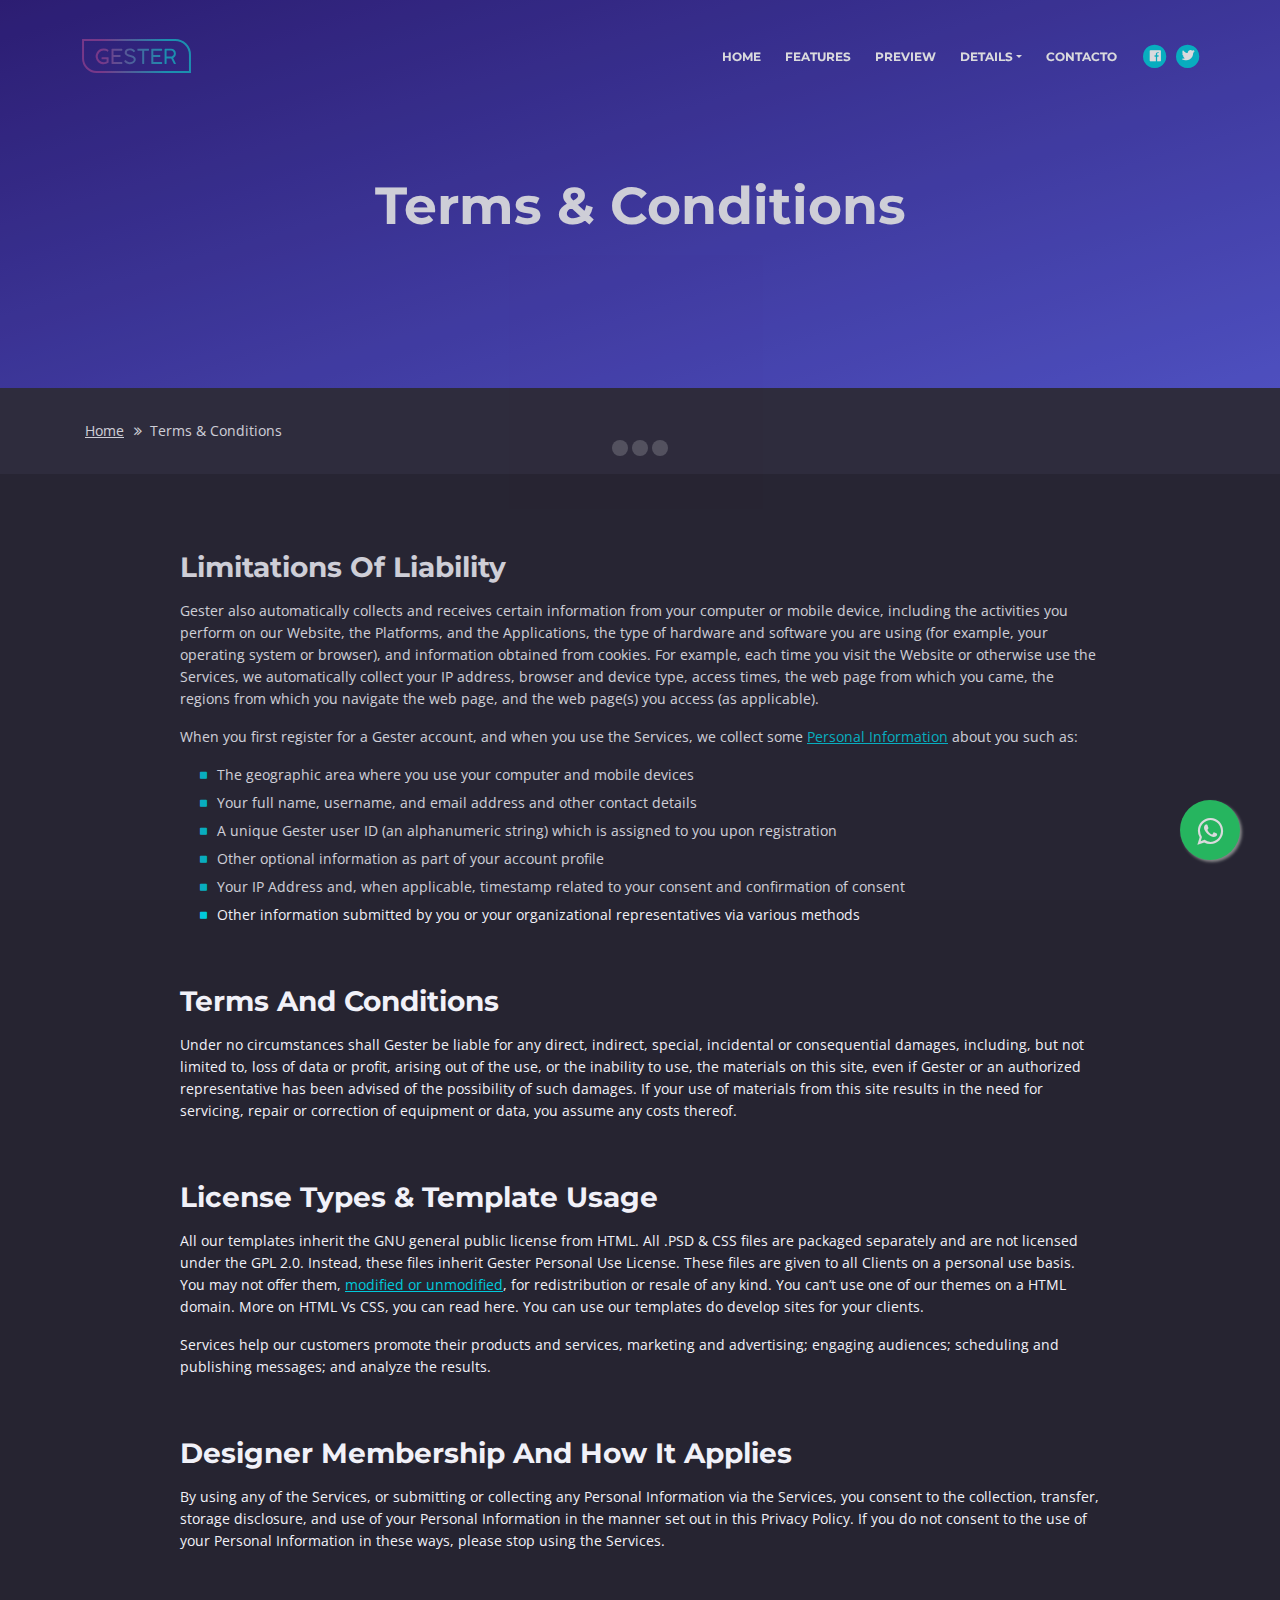
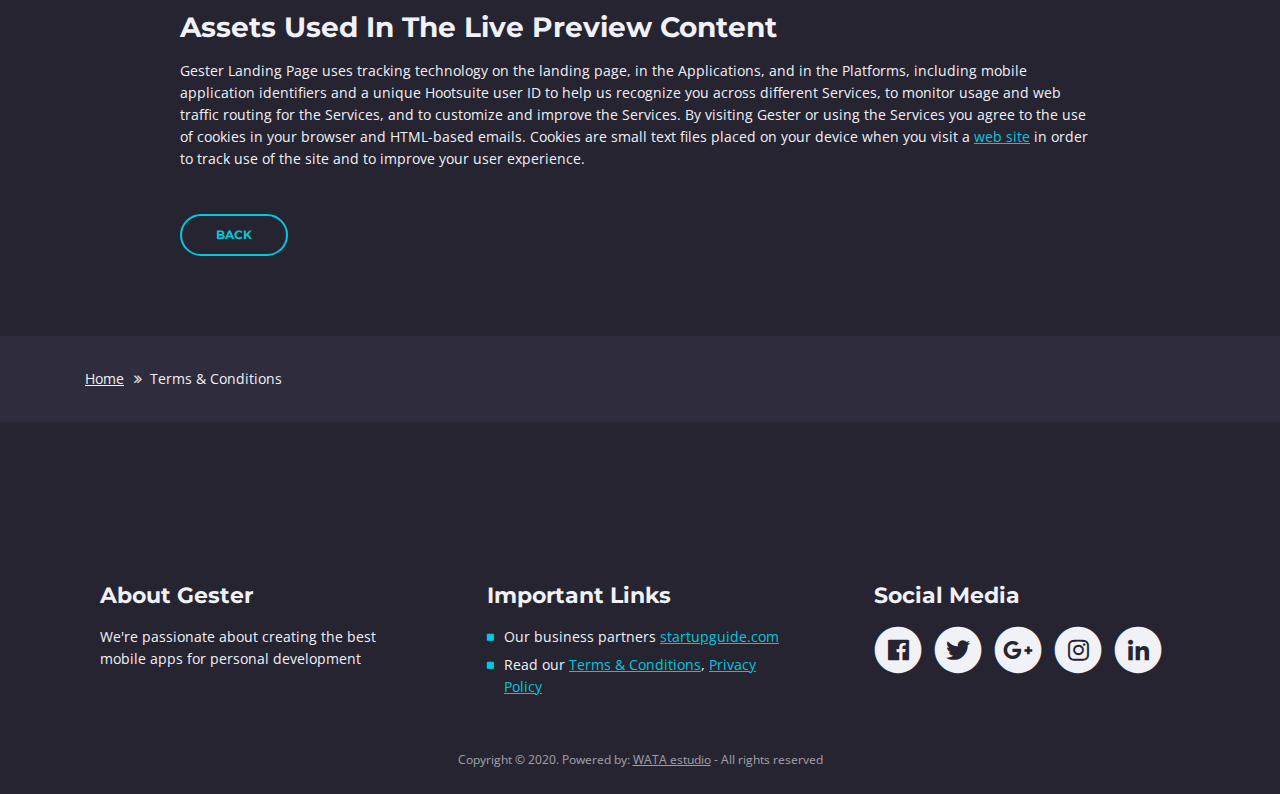
<file: terms-conditions.html>
<!DOCTYPE html>
<html lang="en">
<head>
    <meta charset="utf-8">
    <meta name="viewport" content="width=device-width, initial-scale=1, shrink-to-fit=no">
    
    <!-- SEO Meta Tags -->
    <meta name="description" content="Software gestion gester sistema de facturacion afip online">
    <meta name="author" content="WATAestudio">

    <!-- OG Meta Tags to improve the way the post looks when you share the page on LinkedIn, Facebook, Google+ -->
	<meta property="og:site_name" content="" /> <!-- website name -->
	<meta property="og:site" content="" /> <!-- website link -->
	<meta property="og:title" content=""/> <!-- title shown in the actual shared post -->
	<meta property="og:description" content="" /> <!-- description shown in the actual shared post -->
	<meta property="og:image" content="" /> <!-- image link, make sure it's jpg -->
	<meta property="og:url" content="" /> <!-- where do you want your post to link to -->
	<meta property="og:type" content="article" />

    <!-- Website Title -->
    <title>Terms Conditions - Gester - Sistema de Gestión</title>
    
    <!-- Styles -->
    <link href="https://fonts.googleapis.com/css?family=Open+Sans:300,300i,400,400i,600,600i,700,700i" rel="stylesheet">
    <link href="https://fonts.googleapis.com/css?family=Montserrat:600,700" rel="stylesheet">
    <link href="css/bootstrap.css" rel="stylesheet">
    <link href="css/fontawesome-all.css" rel="stylesheet">
    <link href="css/swiper.css" rel="stylesheet">
	<link href="css/magnific-popup.css" rel="stylesheet">
    <link href="css/styles.css" rel="stylesheet">
    <link rel="stylesheet" href="https://maxcdn.bootstrapcdn.com/font-awesome/4.5.0/css/font-awesome.min.css">
	
	<!-- Favicon  -->
    <link rel="icon" href="images/favicon.png">
</head>
<body data-spy="scroll" data-target=".fixed-top">
    
    <!-- Preloader -->
	<div class="spinner-wrapper">
        <div class="spinner">
            <div class="bounce1"></div>
            <div class="bounce2"></div>
            <div class="bounce3"></div>
        </div>
    </div>
    <!-- end of preloader -->
    

    <!-- Navigation -->
    <nav class="navbar navbar-expand-md navbar-dark navbar-custom fixed-top">
        <!-- Text Logo - Use this if you don't have a graphic logo -->
        <!-- <a class="navbar-brand logo-text page-scroll" href="index.html">Leno</a> -->

        <!-- Image Logo -->
        <a class="navbar-brand logo-image" href="index.html"><img src="images/logo.svg" alt="alternative"></a> 
        
        <!-- Mobile Menu Toggle Button -->
        <button class="navbar-toggler" type="button" data-toggle="collapse" data-target="#navbarsExampleDefault" aria-controls="navbarsExampleDefault" aria-expanded="false" aria-label="Toggle navigation">
            <span class="navbar-toggler-awesome fas fa-bars"></span>
            <span class="navbar-toggler-awesome fas fa-times"></span>
        </button>
        <!-- end of mobile menu toggle button -->

        <div class="collapse navbar-collapse" id="navbarsExampleDefault">
            <ul class="navbar-nav ml-auto">
                <li class="nav-item">
                    <a class="nav-link page-scroll" href="index.html#header">HOME <span class="sr-only">(current)</span></a>
                </li>
                <li class="nav-item">
                    <a class="nav-link page-scroll" href="index.html#features">FEATURES</a>
                </li>
                <li class="nav-item">
                    <a class="nav-link page-scroll" href="index.html#preview">PREVIEW</a>
                </li>

                <!-- Dropdown Menu -->          
                <li class="nav-item dropdown">
                    <a class="nav-link dropdown-toggle page-scroll" href="index.html#details" id="navbarDropdown" role="button" aria-haspopup="true" aria-expanded="false">DETAILS</a>
                    <div class="dropdown-menu" aria-labelledby="navbarDropdown">
                        <a class="dropdown-item" href="terms-conditions.html"><span class="item-text">TERMS CONDITIONS</span></a>
                        <div class="dropdown-items-divide-hr"></div>
                        <a class="dropdown-item" href="privacy-policy.html"><span class="item-text">PRIVACY POLICY</span></a>
                    </div>
                </li>
                <!-- end of dropdown menu -->

                <li class="nav-item">
                    <a class="nav-link page-scroll" href="index.html#contact">CONTACTO</a>
                </li>
            </ul>
            <span class="nav-item social-icons">
                <span class="fa-stack">
                    <a href="#your-link">
                        <i class="fas fa-circle fa-stack-2x"></i>
                        <i class="fab fa-facebook-f fa-stack-1x"></i>
                    </a>
                </span>
                <span class="fa-stack">
                    <a href="#your-link">
                        <i class="fas fa-circle fa-stack-2x"></i>
                        <i class="fab fa-twitter fa-stack-1x"></i>
                    </a>
                </span>
            </span>
        </div>
    </nav> <!-- end of navbar -->
    <!-- end of navigation -->


    <!-- Header -->
    <header id="header" class="ex-header">
        <div class="container">
            <div class="row">
                <div class="col-lg-12">
                    <h1>Terms & Conditions</h1>
                </div> <!-- end of col -->
            </div> <!-- end of row -->
        </div> <!-- end of container -->
    </header> <!-- end of ex-header -->
    <!-- end of header -->


    <!-- Breadcrumbs -->
    <div class="ex-basic-1">
        <div class="container">
            <div class="row">
                <div class="col-lg-12">
                    <div class="breadcrumbs">
                        <a href="index.html">Home</a><i class="fa fa-angle-double-right"></i><span>Terms & Conditions</span>
                    </div> <!-- end of breadcrumbs -->
                </div> <!-- end of col -->
            </div> <!-- end of row -->
        </div> <!-- end of container -->
    </div> <!-- end of ex-basic-1 -->
    <!-- end of breadcrumbs -->


    <!-- Terms Content -->
    <div class="ex-basic-2">
        <div class="container">
            <div class="row">
                <div class="col-lg-10 offset-lg-1">
                    <div class="text-container">
                        <h3>Limitations Of Liability</h3>
                        <p>Gester also automatically collects and receives certain information from your computer or mobile device, including the activities you perform on our Website, the Platforms, and the Applications, the type of hardware and software you are using (for example, your operating system or browser), and information obtained from cookies. For example, each time you visit the Website or otherwise use the Services, we automatically collect your IP address, browser and device type, access times, the web page from which you came, the regions from which you navigate the web page, and the web page(s) you access (as applicable).</p>
                        <p>When you first register for a Gester account, and when you use the Services, we collect some <a class="turquoise" href="#your-link">Personal Information</a> about you such as:</p>
                        <ul class="list-unstyled li-space-lg indent">
                            <li class="media">
                                <i class="fas fa-square"></i>
                                <div class="media-body">The geographic area where you use your computer and mobile devices</div>
                            </li>
                            <li class="media">
                                <i class="fas fa-square"></i>
                                <div class="media-body">Your full name, username, and email address and other contact details</div>
                            </li>
                            <li class="media">
                                <i class="fas fa-square"></i>
                                <div class="media-body">A unique Gester user ID (an alphanumeric string) which is assigned to you upon registration</div>
                            </li>
                            <li class="media">
                                <i class="fas fa-square"></i>
                                <div class="media-body">Other optional information as part of your account profile</div>
                            </li>
                            <li class="media">
                                <i class="fas fa-square"></i>
                                <div class="media-body">Your IP Address and, when applicable, timestamp related to your consent and confirmation of consent</div>
                            </li>
                            <li class="media">
                                <i class="fas fa-square"></i>
                                <div class="media-body">Other information submitted by you or your organizational representatives via various methods</div>
                            </li>
                        </ul>
                    </div> <!-- end of text-container -->
                    
                    <div class="text-container">
                        <h3>Terms And Conditions</h3>
                        <p>Under no circumstances shall Gester be liable for any direct, indirect, special, incidental or consequential damages, including, but not limited to, loss of data or profit, arising out of the use, or the inability to use, the materials on this site, even if Gester or an authorized representative has been advised of the possibility of such damages. If your use of materials from this site results in the need for servicing, repair or correction of equipment or data, you assume any costs thereof.</p>
                    </div> <!-- end of text-container -->

                    <div class="text-container">
                        <h3>License Types & Template Usage</h3>
                        <p>All our templates inherit the GNU general public license from HTML. All .PSD & CSS files are packaged separately and are not licensed under the GPL 2.0. Instead, these files inherit Gester Personal Use License. These files are given to all Clients on a personal use basis. You may not offer them, <a class="turquoise" href="#your-link">modified or unmodified</a>, for redistribution or resale of any kind. You can’t use one of our themes on a HTML domain. More on HTML Vs CSS, you can read here. You can use our templates do develop sites for your clients.</p>
                        <p>Services help our customers promote their products and services, marketing and advertising; engaging audiences; scheduling and publishing messages; and analyze the results.</p>
                    </div> <!-- end of text-container -->

                    <div class="text-container">
                        <h3>Designer Membership And How It Applies</h3>
                        <p>By using any of the Services, or submitting or collecting any Personal Information via the Services, you consent to the collection, transfer, storage disclosure, and use of your Personal Information in the manner set out in this Privacy Policy. If you do not consent to the use of your Personal Information in these ways, please stop using the Services.</p>
                    </div> <!-- end of text-container -->
                    
                    <div class="text-container last">
                        <h3>Assets Used In The Live Preview Content</h3>
                        <p>Gester Landing Page uses tracking technology on the landing page, in the Applications, and in the Platforms, including mobile application identifiers and a unique Hootsuite user ID to help us recognize you across different Services, to monitor usage and web traffic routing for the Services, and to customize and improve the Services. By visiting Gester or using the Services you agree to the use of cookies in your browser and HTML-based emails. Cookies are small text files placed on your device when you visit a <a class="turquoise" href="#your-link">web site</a> in order to track use of the site and to improve your user experience.</p>
                        <a class="btn-outline-reg" href="index.html">BACK</a>
                    </div> <!-- end of text-container -->
                </div>
            </div> <!-- end of row -->
        </div> <!-- end of container -->
    </div> <!-- end of ex-basic -->
    <!-- end of terms content -->

    
    <!-- Breadcrumbs -->
    <div class="ex-basic-1">
        <div class="container">
            <div class="row">
                <div class="col-lg-12">
                    <div class="breadcrumbs">
                        <a href="index.html">Home</a><i class="fa fa-angle-double-right"></i><span>Terms & Conditions</span>
                    </div> <!-- end of breadcrumbs -->
                </div> <!-- end of col -->
            </div> <!-- end of row -->
        </div> <!-- end of container -->
    </div> <!-- end of ex-basic-1 -->
    <!-- end of breadcrumbs -->


    <!-- Footer -->
    <div class="footer">
        <div class="container">
            <div class="footer">
        <div class="container">
            <div class="row">
                <div class="col-lg-12">
                    <a href="https://api.whatsapp.com/send?phone=5492236223644&text=Hola%21%20Quisiera%20m%C3%A1s%20informaci%C3%B3n%20sobre%20Gester%20Gestión." class="float" target="_blank">
<i class="fa fa-whatsapp my-float"></i>
</a>
                </div>
            </div>
            <div class="row">
                <div class="col-md-4">
                    <div class="footer-col">
                        <h4>About Gester</h4>
                        <p>We're passionate about creating the best mobile apps for personal development</p>
                    </div>
                </div> <!-- end of col -->
                <div class="col-md-4">
                    <div class="footer-col middle">
                        <h4>Important Links</h4>
                        <ul class="list-unstyled li-space-lg">
                            <li class="media">
                                <i class="fas fa-square"></i>
                                <div class="media-body">Our business partners <a class="turquoise" href="#your-link">startupguide.com</a></div>
                            </li>
                            <li class="media">
                                <i class="fas fa-square"></i>
                                <div class="media-body">Read our <a class="turquoise" href="terms-conditions.html">Terms & Conditions</a>, <a class="turquoise" href="privacy-policy.html">Privacy Policy</a></div>
                            </li>
                        </ul>
                    </div>
                </div> <!-- end of col -->
                <div class="col-md-4">
                    <div class="footer-col last">
                        <h4>Social Media</h4>
                        <span class="fa-stack">
                            <a href="#your-link">
                                <i class="fas fa-circle fa-stack-2x"></i>
                                <i class="fab fa-facebook-f fa-stack-1x"></i>
                            </a>
                        </span>
                        <span class="fa-stack">
                            <a href="#your-link">
                                <i class="fas fa-circle fa-stack-2x"></i>
                                <i class="fab fa-twitter fa-stack-1x"></i>
                            </a>
                        </span>
                        <span class="fa-stack">
                            <a href="#your-link">
                                <i class="fas fa-circle fa-stack-2x"></i>
                                <i class="fab fa-google-plus-g fa-stack-1x"></i>
                            </a>
                        </span>
                        <span class="fa-stack">
                            <a href="#your-link">
                                <i class="fas fa-circle fa-stack-2x"></i>
                                <i class="fab fa-instagram fa-stack-1x"></i>
                            </a>
                        </span>
                        <span class="fa-stack">
                            <a href="#your-link">
                                <i class="fas fa-circle fa-stack-2x"></i>
                                <i class="fab fa-linkedin-in fa-stack-1x"></i>
                            </a>
                        </span>
                    </div> 
                </div> <!-- end of col -->
            </div> <!-- end of row -->
        </div> <!-- end of container -->
    </div> <!-- end of footer -->  
    <!-- end of footer -->


    <!-- Copyright -->
    <div class="copyright">
        <div class="container">
            <div class="row">
                <div class="col-lg-12">
                    <p class="p-small">Copyright © 2020. Powered by: <a href="http://www.wataestudio.com" target="_blank">WATA estudio</a> - All rights reserved</p>
                </div> <!-- end of col -->
            </div> <!-- enf of row -->
        </div> <!-- end of container -->
    </div> <!-- end of copyright --> 
    <!-- end of copyright -->

	
    <!-- Scripts -->
    <script src="js/jquery.min.js"></script> <!-- jQuery for Bootstrap's JavaScript plugins -->
    <script src="js/popper.min.js"></script> <!-- Popper tooltip library for Bootstrap -->
    <script src="js/bootstrap.min.js"></script> <!-- Bootstrap framework -->
    <script src="js/jquery.easing.min.js"></script> <!-- jQuery Easing for smooth scrolling between anchors -->
    <script src="js/swiper.min.js"></script> <!-- Swiper for image and text sliders -->
    <script src="js/jquery.magnific-popup.js"></script> <!-- Magnific Popup for lightboxes -->
    <script src="js/morphext.min.js"></script> <!-- Morphtext rotating text in the header -->
    <script src="js/validator.min.js"></script> <!-- Validator.js - Bootstrap plugin that validates forms -->
    <script src="js/scripts.js"></script> <!-- Custom scripts -->
</body>
</html>
</file>
<file: css/styles.css>
/*****************************************
Table Of Contents:

01. General Styles
02. Preloader
03. Navigation
04. Header
05. Features
06. Video
07. Details 1
08. Details 2
09. Details Lightboxes
10. Screenshots
11. Download
12. Statistics
13. Contact
14. Footer
15. Copyright
16. Back To Top Button
17. Extra Pages
18. Media Queries
******************************************/

/*****************************************
Colors:

- Text, navbar links - white #f1f1f8
- Buttons, bullets, icons - turquoise #00c9db
- Navbar - navy #4633af
- Backgrounds - dark denim #262431
- Backgrounds - denim #2f2c3d
******************************************/


/******************************/
/*     01. General Styles     */
/******************************/
body,
html {
    width: 100%;
	height: 100%;
}

#foto{
	width: 600px;
	height: auto;
	animation-name: slidein;
	animation-duration: 7s;
	animation-iteration-count: infinite;
	
	animation-direction: normal;
	animation-timing-function: linear;
	-webkit-transition:all 7s linear;
	-ms-transition:all 7s linear;
	transition: all 7s linear;
}
@-webkit-keyframes slidein{
	0%{
		width: 600px;
		height: auto;
		display: block;
		margin: auto;
		background: url("../images/monitor5.png");
	}
	33%{
		width: 400px;
		height: 313px;
		display: block;
		margin: auto;
		background: url("../images/monitor6.png");
	}
	66%{
		width: 400px;
		height: 313px;
		display: block;
		margin: auto;
		background: url("../images/monitor7.png");
	}	
	100%{
		width: 400px;
		height: 313px;
		display: block;
		margin: auto;
		background: url("../images/monitor8.png");
	}
	
}

body, p {
	color: #f1f1f8; 
	font: 400 0.875rem/1.375rem "Open Sans", sans-serif;
}
.float{
	position:fixed;
	width:60px;
	height:60px;
	bottom:40px;
	right:40px;
	background-color:#25d366;
	color:#FFF;
	border-radius:50px;
	text-align:center;
  font-size:30px;
	box-shadow: 2px 2px 3px #999;
  z-index:100;
}

.my-float{
	margin-top:16px;
}

.p-large {
	color: #f1f1f8;
	font: 400 1rem/1.5rem "Open Sans", sans-serif;
}

.p-small {
	color: #f1f1f8;
	font: 400 0.75rem/1.25rem "Open Sans", sans-serif;
}

.p-heading {
	margin-bottom: 3.75rem;
	text-align: center;
}

.li-space-lg li {
	margin-bottom: 0.375rem;
}

.indent {
	padding-left: 1.25rem;
}

h1 {
	color: #f1f1f8;
	font: 700 2.5rem/2.875rem "Montserrat", sans-serif;
}

h2 {
	color: #f1f1f8;
	font: 700 2.25rem/2.75rem "Montserrat", sans-serif;
}

h3 {
	color: #f1f1f8;
	font: 700 1.75rem/2.125rem "Montserrat", sans-serif;
}

h4 {
	color: #f1f1f8;
	font: 700 1.375rem/1.75rem "Montserrat", sans-serif;
}

h5 {
	color: #f1f1f8;
	font: 700 1.125rem/1.625rem "Montserrat", sans-serif;
}

h6 {
	color: #f1f1f8;
	font: 700 1rem/1.5rem "Montserrat", sans-serif;
}

a {
	color: #f1f1f8;
	text-decoration: underline;
}

a:hover {
	color: #f1f1f8;
	text-decoration: underline;
}

a.turquoise {
	color: #00c9db;
}

a.white {
	color: #fff;
}

.testimonial-text {
	font: italic 400 1rem/1.5rem "Open Sans", sans-serif;
}

.testimonial-author {
	font: 700 1rem/1.5rem "Montserrat", sans-serif;
}

.btn-solid-reg {
	display: inline-block;
	padding: 1.1875rem 2.125rem 1.1875rem 2.125rem;
	border: 0.125rem solid #00c9db;
	border-radius: 2rem;
	background-color: #00c9db;
	color: #fff;
	font: 700 0.75rem/0 "Montserrat", sans-serif;
	text-decoration: none;
	transition: all 0.2s ease;
}

.btn-solid-reg:hover {
	background-color: transparent;
	color: #00c9db;
	text-decoration: none;
}

.btn-solid-lg {
	display: inline-block;
	padding: 1.375rem 2.625rem 1.375rem 2.625rem;
	border: 0.125rem solid #00c9db;
	border-radius: 2rem;
	background-color: #00c9db;
	color: #fff;
	font: 700 0.75rem/0 "Montserrat", sans-serif;
	text-decoration: none;
	transition: all 0.2s ease;
}

.btn-solid-lg:hover {
	background-color: transparent;
	color: #00c9db;
	text-decoration: none;
}

.btn-solid-lg .fab {
	margin-right: 0.5rem;
	font-size: 1.25rem;
	line-height: 0;
	vertical-align: top;
}

.btn-solid-lg .fab.fa-google-play {
	font-size: 1rem;
}

.btn-outline-reg {
	display: inline-block;
	padding: 1.1875rem 2.125rem 1.1875rem 2.125rem;
	border: 0.125rem solid #00c9db;
	border-radius: 2rem;
	background-color: transparent;
	color: #00c9db;
	font: 700 0.75rem/0 "Montserrat", sans-serif;
	text-decoration: none;
	transition: all 0.2s ease;
}

.btn-outline-reg:hover {
	background-color: #00c9db;
	color: #fff;
	text-decoration: none;
}

.btn-outline-lg {
	display: inline-block;
	padding: 1.375rem 2.625rem 1.375rem 2.625rem;
	border: 0.125rem solid #00c9db;
	border-radius: 2rem;
	background-color: transparent;
	color: #00c9db;
	font: 700 0.75rem/0 "Montserrat", sans-serif;
	text-decoration: none;
	transition: all 0.2s ease;
}

.btn-outline-lg:hover {
	background-color: #00c9db;
	color: #fff;
	text-decoration: none;
}

.btn-outline-sm {
	display: inline-block;
	padding: 1rem 1.625rem 0.875rem 1.625rem;
	border: 0.125rem solid #00c9db;
	border-radius: 2rem;
	background-color: transparent;
	color: #00c9db;
	font: 700 0.625rem/0 "Montserrat", sans-serif;
	text-decoration: none;
	transition: all 0.2s ease;
}

.btn-outline-sm:hover {
	background-color: #00c9db;
	color: #fff;
	text-decoration: none;
}

.form-group {
	position: relative;
	margin-bottom: 1.25rem;
}

.form-group.has-error.has-danger {
	margin-bottom: 0.625rem;
}

.form-group.has-error.has-danger .help-block.with-errors ul {
	margin-top: 0.375rem;
}

.label-control {
	position: absolute;
	top: 0.87rem;
	left: 1.375rem;
	color: #f1f1f8;
	opacity: 1;
	font: 400 0.875rem/1.375rem "Open Sans", sans-serif;
	cursor: text;
	transition: all 0.2s ease;
}

/* IE10+ hack to solve lower label text position compared to the rest of the browsers */
@media screen and (-ms-high-contrast: active), screen and (-ms-high-contrast: none) {  
	.label-control {
		top: 0.9375rem;
	}
}

.form-control-input:focus + .label-control,
.form-control-input.notEmpty + .label-control,
.form-control-textarea:focus + .label-control,
.form-control-textarea.notEmpty + .label-control {
	top: 0.125rem;
	opacity: 1;
	font-size: 0.75rem;
	font-weight: 700;
}

.form-control-input,
.form-control-select {
	display: block; /* needed for proper display of the label in Firefox, IE, Edge */
	width: 100%;
	padding-top: 1.0625rem;
	padding-bottom: 0.0625rem;
	padding-left: 1.3125rem;
	border: 1px solid #9791ae;
	border-radius: 0.25rem;
	background-color: #413d52;
	color: #f1f1f8;
	font: 400 0.875rem/1.875rem "Open Sans", sans-serif;
	transition: all 0.2s ease;
	-webkit-appearance: none; /* removes inner shadow on form inputs on ios safari */
}

.form-control-select {
	padding-top: 0.5rem;
	padding-bottom: 0.5rem;
	height: 3rem;
}

/* IE10+ hack to solve lower label text position compared to the rest of the browsers */
@media screen and (-ms-high-contrast: active), screen and (-ms-high-contrast: none) {  
	.form-control-input {
		padding-top: 1.25rem;
		padding-bottom: 0.75rem;
		line-height: 1.75rem;
	}

	.form-control-select {
		padding-top: 0.875rem;
		padding-bottom: 0.75rem;
		height: 3.125rem;
		line-height: 2.125rem;
	}
}

select {
    /* you should keep these first rules in place to maintain cross-browser behavior */
    -webkit-appearance: none;
	-moz-appearance: none;
	-ms-appearance: none;
    -o-appearance: none;
    appearance: none;
    background-image: url('../images/down-arrow.png');
    background-position: 96% 50%;
    background-repeat: no-repeat;
    outline: none;
}

select::-ms-expand {
    display: none; /* removes the ugly default down arrow on select form field in IE11 */
}

.form-control-textarea {
	display: block; /* used to eliminate a bottom gap difference between Chrome and IE/FF */
	width: 100%;
	height: 8rem; /* used instead of html rows to normalize height between Chrome and IE/FF */
	padding-top: 1.25rem;
	padding-left: 1.3125rem;
	border: 1px solid #9791ae;
	border-radius: 0.25rem;
	background-color: #413d52;
	color: #f1f1f8;
	font: 400 0.875rem/1.75rem "Open Sans", sans-serif;
	transition: all 0.2s ease;
}

.form-control-input:focus,
.form-control-select:focus,
.form-control-textarea:focus {
	border: 1px solid #f1f1f8;
	outline: none; /* Removes blue border on focus */
}

.form-control-input:hover,
.form-control-select:hover,
.form-control-textarea:hover {
	border: 1px solid #f1f1f8;
}

.checkbox {
	font: 400 0.75rem/1.25rem "Open Sans", sans-serif;
}

input[type='checkbox'] {
	vertical-align: -15%;
	margin-right: 0.375rem;
}

/* IE10+ hack to raise checkbox field position compared to the rest of the browsers */
@media screen and (-ms-high-contrast: active), screen and (-ms-high-contrast: none) {  
	input[type='checkbox'] {
		vertical-align: -9%;
	}
}

.form-control-submit-button {
	display: inline-block;
	width: 100%;
	height: 3.125rem;
	border: 1px solid #00c9db;
	border-radius: 1.5rem;
	background-color: #00c9db;
	color: #fff;
	font: 700 0.75rem/1.75rem "Montserrat", sans-serif;
	cursor: pointer;
	transition: all 0.2s ease;
}

.form-control-submit-button:hover {
	background-color: transparent;
	color: #00c9db;
}

/* Form Success And Error Message Formatting */
#cmsgSubmit.h3.text-center.tada.animated,
#pmsgSubmit.h3.text-center.tada.animated,
#cmsgSubmit.h3.text-center,
#pmsgSubmit.h3.text-center {
	display: block;
	margin-bottom: 0;
	color: #f1f1f8;
	font: 400 1.125rem/1rem "Open Sans", sans-serif;
}

.help-block.with-errors .list-unstyled {
	color: #f1f1f8;
	font-size: 0.75rem;
	line-height: 1.125rem;
	text-align: left;
}

.help-block.with-errors ul {
	margin-bottom: 0;
}
/* end of form success and error message formatting */

/* Form Success And Error Message Animation - Animate.css */
@-webkit-keyframes tada {
	from {
		-webkit-transform: scale3d(1, 1, 1);
		-ms-transform: scale3d(1, 1, 1);
		transform: scale3d(1, 1, 1);
	}
	10%, 20% {
		-webkit-transform: scale3d(.9, .9, .9) rotate3d(0, 0, 1, -3deg);
		-ms-transform: scale3d(.9, .9, .9) rotate3d(0, 0, 1, -3deg);
		transform: scale3d(.9, .9, .9) rotate3d(0, 0, 1, -3deg);
	}
	30%, 50%, 70%, 90% {
		-webkit-transform: scale3d(1.1, 1.1, 1.1) rotate3d(0, 0, 1, 3deg);
		-ms-transform: scale3d(1.1, 1.1, 1.1) rotate3d(0, 0, 1, 3deg);
		transform: scale3d(1.1, 1.1, 1.1) rotate3d(0, 0, 1, 3deg);
	}
	40%, 60%, 80% {
		-webkit-transform: scale3d(1.1, 1.1, 1.1) rotate3d(0, 0, 1, -3deg);
		-ms-transform: scale3d(1.1, 1.1, 1.1) rotate3d(0, 0, 1, -3deg);
		transform: scale3d(1.1, 1.1, 1.1) rotate3d(0, 0, 1, -3deg);
	}
	to {
		-webkit-transform: scale3d(1, 1, 1);
		-ms-transform: scale3d(1, 1, 1);
		transform: scale3d(1, 1, 1);
	}
}

@keyframes tada {
	from {
		-webkit-transform: scale3d(1, 1, 1);
		-ms-transform: scale3d(1, 1, 1);
		transform: scale3d(1, 1, 1);
	}
	10%, 20% {
		-webkit-transform: scale3d(.9, .9, .9) rotate3d(0, 0, 1, -3deg);
		-ms-transform: scale3d(.9, .9, .9) rotate3d(0, 0, 1, -3deg);
		transform: scale3d(.9, .9, .9) rotate3d(0, 0, 1, -3deg);
	}
	30%, 50%, 70%, 90% {
		-webkit-transform: scale3d(1.1, 1.1, 1.1) rotate3d(0, 0, 1, 3deg);
		-ms-transform: scale3d(1.1, 1.1, 1.1) rotate3d(0, 0, 1, 3deg);
		transform: scale3d(1.1, 1.1, 1.1) rotate3d(0, 0, 1, 3deg);
	}
	40%, 60%, 80% {
		-webkit-transform: scale3d(1.1, 1.1, 1.1) rotate3d(0, 0, 1, -3deg);
		-ms-transform: scale3d(1.1, 1.1, 1.1) rotate3d(0, 0, 1, -3deg);
		transform: scale3d(1.1, 1.1, 1.1) rotate3d(0, 0, 1, -3deg);
	}
	to {
		-webkit-transform: scale3d(1, 1, 1);
		-ms-transform: scale3d(1, 1, 1);
		transform: scale3d(1, 1, 1);
	}
}

.tada {
	-webkit-animation-name: tada;
	animation-name: tada;
}

.animated {
	-webkit-animation-duration: 1s;
	animation-duration: 1s;
	-webkit-animation-fill-mode: both;
	animation-fill-mode: both;
}
/* end of form success and error message animation - Animate.css */

/* Fade-move Animation For Lightbox - Magnific Popup */
/* at start */
.my-mfp-slide-bottom .zoom-anim-dialog {
	opacity: 0;
	transition: all 0.2s ease-out;
	-webkit-transform: translateY(-1.25rem) perspective(37.5rem) rotateX(10deg);
	-ms-transform: translateY(-1.25rem) perspective(37.5rem) rotateX(10deg);
	transform: translateY(-1.25rem) perspective(37.5rem) rotateX(10deg);
}

/* animate in */
.my-mfp-slide-bottom.mfp-ready .zoom-anim-dialog {
	opacity: 1;
	-webkit-transform: translateY(0) perspective(37.5rem) rotateX(0); 
	-ms-transform: translateY(0) perspective(37.5rem) rotateX(0); 
	transform: translateY(0) perspective(37.5rem) rotateX(0); 
}

/* animate out */
.my-mfp-slide-bottom.mfp-removing .zoom-anim-dialog {
	opacity: 0;
	-webkit-transform: translateY(-0.625rem) perspective(37.5rem) rotateX(10deg); 
	-ms-transform: translateY(-0.625rem) perspective(37.5rem) rotateX(10deg); 
	transform: translateY(-0.625rem) perspective(37.5rem) rotateX(10deg); 
}

/* dark overlay, start state */
.my-mfp-slide-bottom.mfp-bg {
	opacity: 0;
	transition: opacity 0.2s ease-out;
}

/* animate in */
.my-mfp-slide-bottom.mfp-ready.mfp-bg {
	opacity: 0.8;
}
/* animate out */
.my-mfp-slide-bottom.mfp-removing.mfp-bg {
	opacity: 0;
}
/* end of fade-move animation for lightbox - magnific popup */

/* Fade Animation For Image Slider - Magnific Popup */
@-webkit-keyframes fadeIn {
	from {
		opacity: 0;
	}
	to {
		opacity: 1;
	}
}

@keyframes fadeIn {
	from {
		opacity: 0;
	}
	to {
		opacity: 1;
	}
}

.fadeIn {
	-webkit-animation: fadeIn 0.6s;
	animation: fadeIn 0.6s;
}

@-webkit-keyframes fadeOut {
	from {
		opacity: 1;
	}
	to {
		opacity: 0;
	}
}

@keyframes fadeOut {
	from {
		opacity: 1;
	}
	to {
		opacity: 0;
	}
}

.fadeOut {
	-webkit-animation: fadeOut 0.8s;
	animation: fadeOut 0.8s;
}
/* end of fade animation for image slider - magnific popup */


/*************************/
/*     02. Preloader     */
/*************************/
.spinner-wrapper {
	position: fixed;
	z-index: 999999;
	top: 0;
	right: 0;
	bottom: 0;
	left: 0;
	background: #2f2c3d;
}

.spinner {
	position: absolute;
	top: 50%; /* centers the loading animation vertically one the screen */
	left: 50%; /* centers the loading animation horizontally one the screen */
	width: 3.75rem;
	height: 1.25rem;
	margin: -0.625rem 0 0 -1.875rem; /* is width and height divided by two */ 
	text-align: center;
}

.spinner > div {
	display: inline-block;
	width: 1rem;
	height: 1rem;
	border-radius: 100%;
	background-color: #fff;
	-webkit-animation: sk-bouncedelay 1.4s infinite ease-in-out both;
	animation: sk-bouncedelay 1.4s infinite ease-in-out both;
}

.spinner .bounce1 {
	-webkit-animation-delay: -0.32s;
	animation-delay: -0.32s;
}

.spinner .bounce2 {
	-webkit-animation-delay: -0.16s;
	animation-delay: -0.16s;
}

@-webkit-keyframes sk-bouncedelay {
	0%, 80%, 100% { -webkit-transform: scale(0); }
	40% { -webkit-transform: scale(1.0); }
}

@keyframes sk-bouncedelay {
	0%, 80%, 100% { 
		-webkit-transform: scale(0);
		-ms-transform: scale(0);
		transform: scale(0);
	} 40% { 
		-webkit-transform: scale(1.0);
		-ms-transform: scale(1.0);
		transform: scale(1.0);
	}
}


/**************************/
/*     03. Navigation     */
/**************************/
.navbar-custom {
	background-color: #4633af;
	box-shadow: 0 0.0625rem 0.375rem 0 rgba(0, 0, 0, 0.1);
	font: 700 0.75rem/2rem "Montserrat", sans-serif;
	transition: all 0.2s ease;
}

.navbar-custom .navbar-brand.logo-image img {
    width: 113px;
	height: 34px;
	margin-bottom: 1px;
	-webkit-backface-visibility: hidden;
}

.navbar-custom .navbar-brand.logo-text {
	font: 700 2.375rem/1.5rem "Montserrat", sans-serif;
	color: #fff;
	letter-spacing: -0.5px;
	text-decoration: none;
}

.navbar-custom .navbar-nav {
	margin-top: 0.75rem;
}

.navbar-custom .nav-item .nav-link {
	padding: 0 0.75rem 0 0.75rem;
	color: #fff;
	text-decoration: none;
	transition: all 0.2s ease;
}

.navbar-custom .nav-item .nav-link:hover,
.navbar-custom .nav-item .nav-link.active {
	color: #00c9db;
}

/* Dropdown Menu */
.navbar-custom .dropdown:hover > .dropdown-menu {
	display: block; /* this makes the dropdown menu stay open while hovering it */
	min-width: auto;
	animation: fadeDropdown 0.2s; /* required for the fade animation */
}

@keyframes fadeDropdown {
    0% {
        opacity: 0;
    }

    100% {
        opacity: 1;
    }
}

.navbar-custom .dropdown-toggle:focus { /* removes dropdown outline on focus  */
	outline: 0;
}

.navbar-custom .dropdown-menu {
	margin-top: 0;
	border: none;
	border-radius: 0.25rem;
	background-color: #4633af;
}

.navbar-custom .dropdown-item {
	color: #fff;
	text-decoration: none;
}

.navbar-custom .dropdown-item:hover {
	background-color: #4633af;
}

.navbar-custom .dropdown-item .item-text {
	font: 700 0.75rem/1.5rem "Montserrat", sans-serif;
}

.navbar-custom .dropdown-item:hover .item-text {
	color: #00c9db;
}

.navbar-custom .dropdown-items-divide-hr {
	width: 100%;
	height: 1px;
	margin: 0.25rem auto 0.25rem auto;
	border: none;
	background-color: #b5bcc4;
	opacity: 0.2;
}
/* end of dropdown menu */

.navbar-custom .social-icons {
	display: none;
}

.navbar-custom .navbar-toggler {
	border: none;
	color: #fff;
	font-size: 2rem;
}

.navbar-custom button[aria-expanded='false'] .navbar-toggler-awesome.fas.fa-times{
	display: none;
}

.navbar-custom button[aria-expanded='false'] .navbar-toggler-awesome.fas.fa-bars{
	display: inline-block;
}

.navbar-custom button[aria-expanded='true'] .navbar-toggler-awesome.fas.fa-bars{
	display: none;
}

.navbar-custom button[aria-expanded='true'] .navbar-toggler-awesome.fas.fa-times{
	display: inline-block;
	margin-right: 0.125rem;
}


/*********************/
/*    04. Header     */
/*********************/
.header {
	background: linear-gradient(to bottom right, rgba(72, 72, 212, 0), rgba(241, 104, 104, 0)), url('../images/header-background.jpg') center center no-repeat;
	background-size: cover;
}

.header .header-content {
	padding-top: 8.5rem;
	padding-bottom: 7rem;
	text-align: center;
}

.header .text-container {
	margin-bottom: 3rem;
}

.header h1 {
	margin-bottom: 1rem;
}

.header #js-rotating {
	color: #40e0ee;
}.header #js-rotating2 {
	color: #40e0ee;
}


.header .p-large {
	margin-bottom: 2rem;
}

.header .btn-solid-lg {
	margin-right: 0.5rem;
	margin-bottom: 1.25rem;
}


/****************************/
/*     05. Testimonials     */
/****************************/
.slider-1 {
	padding-top: 6.875rem;
	padding-bottom: 6.375rem;
	background-color: #262431;
}

.slider-1 .slider-container {
	position: relative;
}

.slider-1 .swiper-container {
	position: static;
	width: 90%;
	text-align: center;
}

.slider-1 .swiper-button-prev:focus,
.slider-1 .swiper-button-next:focus {
	/* even if you can't see it chrome you can see it on mobile device */
	outline: none;
}

.slider-1 .swiper-button-prev {
	left: -0.5rem;
	background-image: url("data:image/svg+xml;charset=utf-8,%3Csvg%20xmlns%3D'http%3A%2F%2Fwww.w3.org%2F2000%2Fsvg'%20viewBox%3D'0%200%2028%2044'%3E%3Cpath%20d%3D'M0%2C22L22%2C0l2.1%2C2.1L4.2%2C22l19.9%2C19.9L22%2C44L0%2C22L0%2C22L0%2C22z'%20fill%3D'%23f1f1f8'%2F%3E%3C%2Fsvg%3E");
	background-size: 1.125rem 1.75rem;
}

.slider-1 .swiper-button-next {
	right: -0.5rem;
	background-image: url("data:image/svg+xml;charset=utf-8,%3Csvg%20xmlns%3D'http%3A%2F%2Fwww.w3.org%2F2000%2Fsvg'%20viewBox%3D'0%200%2028%2044'%3E%3Cpath%20d%3D'M27%2C22L27%2C22L5%2C44l-2.1-2.1L22.8%2C22L2.9%2C2.1L5%2C0L27%2C22L27%2C22z'%20fill%3D'%23f1f1f8'%2F%3E%3C%2Fsvg%3E");
	background-size: 1.125rem 1.75rem;
}

.slider-1 .card {
	position: relative;
	border: none;
	background-color: transparent;
}

.slider-1 .card-image {
	width: 6rem;
	height: 6rem;
	margin-right: auto;
	margin-bottom: 0.25rem;
	margin-left: auto;
	border-radius: 50%;
}

.slider-1 .card-body {
	padding-bottom: 0;
}

.slider-1 .testimonial-author {
	margin-bottom: 0;
}


/************************/
/*     05. Features     */
/************************/
.tabs {
	padding-top: 6.5rem;
	padding-bottom: 4.25rem;
	background-color: #2f2c3d;
}

.tabs h2 {
	margin-bottom: 1.125rem;
	text-align: center;
}

.tabs .p-heading {
	margin-bottom: 3.125rem;
}

.tabs .nav-tabs {
	margin-right: auto;
	margin-bottom: 2.5rem;
	margin-left: auto;
	justify-content: center;
	border-bottom: none;
}

.tabs .nav-link {
	margin-bottom: 1rem;
	padding: 0.5rem 1.375rem 0.25rem 1.375rem;
	border: none;
	border-bottom: 0.1875rem solid #f1f1f8;
	border-radius: 0;
	color: #f1f1f8;
	font: 700 1rem/1.75rem "Montserrat", sans-serif;
	text-decoration: none;
	transition: all 0.2s ease;
}

.tabs .nav-link.active,
.tabs .nav-link:hover {
	border-bottom: 0.1875rem solid #00c9db;
	background-color: transparent;
	color: #00c9db;
}

.tabs .nav-link .fas {
	margin-right: 0.375rem;
	font-size: 1rem;
}

.tabs .tab-content {
	width: 100%; /* for proper display in IE11 */
}

.tabs .card {
	border: none;
	background: transparent;
}

.tabs .card-body {
	padding: 1rem 0 1.25rem 0;
}

.tabs .card-title {
	margin-bottom: 0.5rem;
}

.tabs .card .card-icon {
	display: inline-block;
	width: 3.5rem;
	height: 3.5rem;
	border-radius: 50%;
	background-color: #00c9db;
	text-align: center;
	vertical-align: top;
}

.tabs .card .card-icon .fas,
.tabs .card .card-icon .far {
	color: #fff;
	font-size: 1.75rem;
	line-height: 3.5rem;
}

.tabs #tab-1 .card.left-pane .text-wrapper {
	display: inline-block;
	width: 75%;
}

.tabs #tab-1 .card.left-pane .card-icon {
	float: left;
	margin-right: 1rem;
}

.tabs #tab-1 img {
	display: block;
	margin: 2rem auto 3rem auto;
}

.tabs #tab-1 .card.right-pane .text-wrapper {
	display: inline-block;
	width: 75%;
}

.tabs #tab-1 .card.right-pane .card-icon {
	margin-right: 1rem;
}

.tabs #tab-2 img {
	display: block;
	margin: 0 auto 2rem auto;
}

.tabs #tab-2 .text-area {
	margin-top: 1.5rem;
}

.tabs #tab-2 h3 {
	margin-bottom: 0.75rem;
}

.tabs #tab-2 .icon-cards-area {
	margin-top: 2.5rem;
}

.tabs #tab-2 .icon-cards-area .card {
	width: 100%; /* for proper display in IE11 */
}

.tabs #tab-3 .icon-cards-area .card {
	width: 100%; /* for proper display in IE11 */
}

.tabs #tab-3 .text-area {
	margin-top: 0.75rem;
	margin-bottom: 4rem;
}

.tabs #tab-3 h3 {
	margin-bottom: 0.75rem;
}

.tabs #tab-3 img {
	margin: 0 auto 3rem auto;
}


/*********************/
/*     06. Video     */
/*********************/
.basic-1 {
	padding-top: 6.375rem;
	padding-bottom: 6.875rem;
	background: url('../images/video-background.jpg') center center no-repeat;
	background-size: cover; 
}

.basic-1 h2 {
	margin-bottom: 1.125rem;
	text-align: center;
}

.basic-1 .p-heading {
	margin-bottom: 4rem;
	text-align: center;
}

.basic-1 .image-container img {
	border-radius: 0.375rem;
}

.basic-1 .video-wrapper {
	position: relative;
}

/* Video Play Button */
.basic-1 .video-play-button {
	position: absolute;
	z-index: 10;
	top: 50%;
	left: 50%;
	display: block;
	box-sizing: content-box;
	width: 2rem;
	height: 2.75rem;
	padding: 1.125rem 1.25rem 1.125rem 1.75rem;
	border-radius: 50%;
	-webkit-transform: translateX(-50%) translateY(-50%);
	-ms-transform: translateX(-50%) translateY(-50%);
	transform: translateX(-50%) translateY(-50%);
}
  
.basic-1 .video-play-button:before {
	content: "";
	position: absolute;
	z-index: 0;
	top: 50%;
	left: 50%;
	display: block;
	width: 4.75rem;
	height: 4.75rem;
	border-radius: 50%;
	background: #4eaaff;
	animation: pulse-border 1500ms ease-out infinite;
	-webkit-transform: translateX(-50%) translateY(-50%);
	-ms-transform: translateX(-50%) translateY(-50%);
	transform: translateX(-50%) translateY(-50%);
}
  
.basic-1 .video-play-button:after {
	content: "";
	position: absolute;
	z-index: 1;
	top: 50%;
	left: 50%;
	display: block;
	width: 4.375rem;
	height: 4.375rem;
	border-radius: 50%;
	background: #4eaaff;
	transition: all 200ms;
	-webkit-transform: translateX(-50%) translateY(-50%);
	-ms-transform: translateX(-50%) translateY(-50%);
	transform: translateX(-50%) translateY(-50%);
}
  
.basic-1 .video-play-button span {
	position: relative;
	display: block;
	z-index: 3;
	top: 0.375rem;
	left: 0.25rem;
	width: 0;
	height: 0;
	border-left: 1.625rem solid #fff;
	border-top: 1rem solid transparent;
	border-bottom: 1rem solid transparent;
}
  
@keyframes pulse-border {
	0% {
		transform: translateX(-50%) translateY(-50%) translateZ(0) scale(1);
		opacity: 1;
	}
	100% {
		transform: translateX(-50%) translateY(-50%) translateZ(0) scale(1.5);
		opacity: 0;
	}
}
/* end of video play button */  


/*************************/
/*     07. Details 1     */
/*************************/
.basic-2 {
	padding-top: 8rem;
	padding-bottom: 3.5rem;
	background-color: #262431;
}

.basic-2 img {
	margin-bottom: 3.5rem;
}

.basic-2 h3 {
	margin-bottom: 1.125rem;
}

.basic-2 .btn-solid-reg {
	margin-top: 0.5rem;
}


/*************************/
/*     08. Details 2     */
/*************************/
.basic-3 {
	padding-top: 3.5rem;
	padding-bottom: 7.25rem;
	background-color: #262431;
}

.basic-3 .text-container {
	margin-bottom: 3.5rem;
}

.basic-3 h3 {
	margin-bottom: 1.125rem;
}

.basic-3 .btn-solid-reg {
	margin-top: 0.5rem;
}


/**********************************/
/*     09. Details Lightboxes     */
/**********************************/
.lightbox-basic {
	position: relative;
	max-width: 46.875rem;
	margin: 2.5rem auto;
	padding: 3rem 1rem;
	border-radius: 0.25rem;
	background-color: #2f2c3d;
	text-align: left;
}

.lightbox-basic img {
	display: block;
	margin-right: auto;
	margin-bottom: 3rem;
	margin-left: auto;
}

.lightbox-basic h3 {
	margin-bottom: 0.625rem;
}

.lightbox-basic hr {
	width: 3.75rem;
	height: 0.125rem;
	margin-top: 0.125rem;
	margin-bottom: 1.125rem;
	margin-left: 0;
	border: 0;
	background-color: #00c9db;
	text-align: left;
}

.lightbox-basic h4 {
	margin-top: 1.75rem;
	margin-bottom: 0.75rem;
}

.lightbox-basic table {
	margin-top: 1rem;
	margin-bottom: 1.5rem;
}

.lightbox-basic table tr {
	line-height: 1.75em;
}

.lightbox-basic table .icon-cell {
	width: 2rem;
	padding-right: 0.25rem;
	color: #00c9db;
	text-align: center;
}

.lightbox-basic a.mfp-close.as-button {
	position: relative;
	width: auto;
	height: auto;
	margin-left: 0.375rem;
	color: #00c9db;
	opacity: 1;
}

.lightbox-basic a.mfp-close.as-button:hover {
	color: #f1f1f8;
}

.lightbox-basic button.mfp-close.x-button {
	position: absolute;
	top: -0.375rem;
	right: -0.375rem;
	width: 2.75rem;
	height: 2.75rem;
	color: #f1f1f8;
}


/***************************/
/*     10. Screenshots     */
/***************************/
.slider-2 {
	padding-top: 6.875rem;
	padding-bottom: 6.875rem;
	background-color: #2f2c3d;
}

.slider-2 .slider-container {
	position: relative;
}

.slider-2 .swiper-container {
	position: static;
	width: 90%;
	text-align: center;
}

.slider-2 .swiper-button-prev,
.slider-2 .swiper-button-next {
	top: 50%;
	width: 1.125rem;
}

.slider-2 .swiper-button-prev:focus,
.slider-2 .swiper-button-next:focus {
	/* even if you can't see it chrome you can see it on mobile device */
	outline: none;
}

.slider-2 .swiper-button-prev {
	left: -0.5rem;
	background-image: url("data:image/svg+xml;charset=utf-8,%3Csvg%20xmlns%3D'http%3A%2F%2Fwww.w3.org%2F2000%2Fsvg'%20viewBox%3D'0%200%2028%2044'%3E%3Cpath%20d%3D'M0%2C22L22%2C0l2.1%2C2.1L4.2%2C22l19.9%2C19.9L22%2C44L0%2C22L0%2C22L0%2C22z'%20fill%3D'%23ffffff'%2F%3E%3C%2Fsvg%3E");
	background-size: 1.125rem 1.75rem;
}

.slider-2 .swiper-button-next {
	right: -0.5rem;
	background-image: url("data:image/svg+xml;charset=utf-8,%3Csvg%20xmlns%3D'http%3A%2F%2Fwww.w3.org%2F2000%2Fsvg'%20viewBox%3D'0%200%2028%2044'%3E%3Cpath%20d%3D'M27%2C22L27%2C22L5%2C44l-2.1-2.1L22.8%2C22L2.9%2C2.1L5%2C0L27%2C22L27%2C22z'%20fill%3D'%23ffffff'%2F%3E%3C%2Fsvg%3E");
	background-size: 1.125rem 1.75rem;
}


/************************/
/*     11. Download     */
/************************/
.basic-4 {
	padding-top: 6.5rem;
	padding-bottom: 6.75rem;
	background: url('../images/download-background.jpg') center center no-repeat;
	background-size: cover; 
}

.basic-4 .text-container {
	margin-bottom: 3.5rem;
	text-align: center;
}

.basic-4 h2 {
	margin-bottom: 1.25rem;
}

.basic-4 .p-large {
	margin-bottom: 1.75rem;
}

.basic-4 .btn-solid-lg {
	margin-right: 0.5rem;
	margin-bottom: 1.25rem;
}


/**************************/
/*     12. Statistics     */
/**************************/
.counter {
	padding-top: 6.5rem;
	padding-bottom: 5.375rem;
	background-color: #262431;
	text-align: center;
}

.counter #counter .cell {
	display: inline-block;
	width: 6.25rem;
	margin-right: 1rem;
	margin-left: 1rem;
	margin-bottom: 2rem;
}

.counter #counter .counter-value {
	color: #f1f1f8;
	font: 700 3.5rem/4.25rem "Montserrat", sans-serif;	
	vertical-align: middle;
}

.counter #counter .counter-info {
	margin-bottom: 0;
	color: #00c9db;
	font: 400 0.875rem/1.25rem "Open Sans", sans-serif;
	vertical-align: middle;
}


/***********************/
/*     13. Contact     */
/***********************/
.form {
	padding-top: 6.25rem;
	padding-bottom: 5.625rem;
	background: url('../images/contact-background.jpg') center bottom no-repeat;
	background-size: cover; 
}
.form1 {
	padding-top: 6.25rem;
	padding-bottom: 5.625rem;
	background: url('../images/caract-background.jpg') center bottom no-repeat;
	background-size: cover; 
}

.form h2 {
	margin-bottom: 1.125rem;
	text-align: center;
}

.form .list-unstyled {
	margin-bottom: 3.75rem;
	font-size: 1rem;
	line-height: 1.5rem;
	text-align: center;
}

.form .list-unstyled .fas,
.form .list-unstyled .fab {
	margin-right: 0.5rem;
	font-size: 0.875rem;
	color: #00c9db;
}

.form .list-unstyled .fa-phone {
	vertical-align: 3%;
}


/**********************/
/*     14. Footer     */
/**********************/
.footer {
	padding-top: 5rem;
	background-color: #262431;
}

.footer .footer-col {
	margin-bottom: 2.25rem;
}

.footer h4 {
	margin-bottom: 1rem;
}

.footer .list-unstyled .fas {
	color: #00c9db;
	font-size: 0.5rem;
	line-height: 1.375rem;
}

.footer .list-unstyled .media-body {
	margin-left: 0.625rem;
}

.footer .fa-stack {
	margin-bottom: 0.75rem;
	margin-right: 0.5rem;
	font-size: 1.5rem;
}

.footer .fa-stack .fa-stack-1x {
    color: #262431;
	transition: all 0.2s ease;
}

.footer .fa-stack .fa-stack-2x {
	color: #f1f1f8;
	transition: all 0.2s ease;
}

.footer .fa-stack:hover .fa-stack-1x {
	color: #f1f1f8;
}

.footer .fa-stack:hover .fa-stack-2x {
    color: #00c9db;
}


/*************************/
/*     15. Copyright     */
/*************************/
.copyright {
	padding-top: 1rem;
	padding-bottom: 0.5rem;
	background-color: #262431;
	text-align: center;
}

.copyright .p-small {
	color: #f1f1f8;
	opacity: 0.6;
}


/**********************************/
/*     16. Back To Top Button     */
/**********************************/
a.back-to-top {
	position: fixed;
	z-index: 999;
	right: 0.75rem;
	bottom: 0.75rem;
	display: none;
	width: 2.625rem;
	height: 2.625rem;
	border-radius: 1.875rem;
	background: #00c9db url("../images/up-arrow.png") no-repeat center 47%;
	background-size: 1.125rem 1.125rem;
	text-indent: -9999px;
}

a:hover.back-to-top {
	background-color: #36edfd; 
}


/***************************/
/*     17. Extra Pages     */
/***************************/
.ex-header {
	padding-top: 8rem;
	padding-bottom: 5rem;
	background: linear-gradient(to bottom right, #2c1a7e, #5557db);
	text-align: center;
}

.ex-basic-1 {
	padding-top: 2rem;
	padding-bottom: 0.875rem;
	background-color: #2f2c3d;
}

.ex-basic-1 .breadcrumbs {
	margin-bottom: 1.125rem;
}

.ex-basic-1 .breadcrumbs .fa {
	margin-right: 0.5rem;
	margin-left: 0.625rem;
}

.ex-basic-2 {
	padding-top: 4.75rem;
	padding-bottom: 4rem;
	background-color: #262431;
}

.ex-basic-2 h3 {
	margin-bottom: 1rem;
}

.ex-basic-2 .text-container {
	margin-bottom: 3.625rem;
}

.ex-basic-2 .text-container.last {
	margin-bottom: 0;
}

.ex-basic-2 .list-unstyled .fas {
	color: #00c9db;
	font-size: 0.5rem;
	line-height: 1.375rem;
}

.ex-basic-2 .list-unstyled .media-body {
	margin-left: 0.625rem;
}

.ex-basic-2 .btn-outline-reg {
	margin-top: 1.75rem;
}

.ex-basic-2 .image-container-large {
	margin-bottom: 4rem;
}

.ex-basic-2 .image-container-large img {
	border-radius: 0.25rem;
}

.ex-basic-2 .image-container-small img {
	border-radius: 0.25rem;
}

.ex-basic-2 .text-container.dark-bg {
	padding: 1.625rem 1.5rem 0.75rem 2rem;
	background-color: #f9fafc;
}


/*****************************/
/*     18. Media Queries     */
/*****************************/	
/* Min-width width 768px */
@media (min-width: 768px) {
	
	/* General Styles */
	.p-heading {
		width: 85%;
		margin-right: auto;
		margin-left: auto;
	}

	h1 {
		font: 700 3.25rem/3.75rem "Montserrat", sans-serif;
	}
	/* end of general styles */


	/* Navigation */
	.navbar-custom {
		padding: 2.125rem 1.5rem 2.125rem 2rem;
		box-shadow: none;
        background: transparent;
	}
	
	.navbar-custom .navbar-brand.logo-text {
		color: #fff;
	}

	.navbar-custom .navbar-nav {
		margin-top: 0;
	}

	.navbar-custom .nav-item .nav-link {
		padding: 0.25rem 0.75rem 0.25rem 0.75rem;
		color: #fff;
	}
	
	.navbar-custom .nav-item .nav-link:hover,
	.navbar-custom .nav-item .nav-link.active {
		color: #00c9db;
	}

	.navbar-custom.top-nav-collapse {
        padding: 0.5rem 1.5rem 0.5rem 2rem;
		box-shadow: 0 0.0625rem 0.375rem 0 rgba(0, 0, 0, 0.1);
		background-color: #4633af;
	}

	.navbar-custom.top-nav-collapse .navbar-brand.logo-text {
		color: #fff;
	}

	.navbar-custom.top-nav-collapse .nav-item .nav-link {
		color: #fff;
	}
	
	.navbar-custom.top-nav-collapse .nav-item .nav-link:hover,
	.navbar-custom.top-nav-collapse .nav-item .nav-link.active {
		color: #00c9db;
	}

	.navbar-custom .dropdown-menu {
		box-shadow: 0 0.25rem 0.375rem 0 rgba(0, 0, 0, 0.03);
	}

	.navbar-custom .dropdown-item {
		padding-top: 0.25rem;
		padding-bottom: 0.25rem;
	}

	.navbar-custom .dropdown-items-divide-hr {
		width: 84%;
	}
	/* end of navigation */


	/* Header */
	.header .header-content {
		padding-top: 11rem;
	}
	/* end of header */


	/* Testimonials */
	.slider-1 .swiper-button-prev {
		left: 1rem;
		width: 1.375rem;
		background-size: 1.375rem 2.125rem;
	}
	
	.slider-1 .swiper-button-next {
		right: 1rem;
		width: 1.375rem;
		background-size: 1.375rem 2.125rem;
	}
	/* end of testimonials */


	/* Features */
	.tabs .card .card-icon {
		width: 4.5rem;
		height: 4.5rem;
	}
	
	.tabs .card .card-icon .fas,
	.tabs .card .card-icon .far {
		font-size: 2.25rem;
		line-height: 4.5rem;
	}

	.tabs #tab-1 .card.left-pane .text-wrapper {
		width: 85%;
	}

	.tabs #tab-2 img {
		margin-bottom: 0;
	}

	.tabs #tab-2 .text-area {
		margin-top: 0;
	}

	.tabs #tab-2 .icon-cards-area .card {
		display: inline-block;
		width: 44%;
		margin-right: 2.5rem;
		vertical-align: top;
	}

	.tabs #tab-2 div.card:nth-child(2n+2) {
		margin-right: 0;
	}

	.tabs #tab-3 .text-area {
		margin-bottom: 0;
	}

	.tabs #tab-3 .icon-cards-area .card {
		display: inline-block;
		width: 44%;
		margin-right: 2.5rem;
		vertical-align: top;
	}

	.tabs #tab-3 div.card:nth-child(2n+2) {
		margin-right: 0;
	}

	.tabs #tab-3 img {
		margin-bottom: 0;
	}
	/* end of features */


	/* Details Lightboxes */
	.lightbox-basic {
		padding: 3rem 3rem;
	}
	/* end of details lightboxes */


	/* Screenshots */
	.slider-2 .swiper-button-prev {
		width: 1.375rem;
		background-size: 1.375rem 2.125rem;
	}
	
	.slider-2 .swiper-button-next {
		width: 1.375rem;
		background-size: 1.375rem 2.125rem;
	}
	/* end of screenshots */


	/* Contact */
	.form .list-unstyled li {
		display: inline-block;
		margin-right: 0.5rem;
		margin-left: 0.5rem;
	}

	.form .list-unstyled .address {
		display: block;
	}
	/* end of contact */


	/* Extra Pages */
	.ex-header {
		padding-top: 11rem;
		padding-bottom: 9rem;
	}

	.ex-basic-2 .text-container.dark {
		padding: 2.5rem 3rem 2rem 3rem;
	}

	.ex-basic-2 .text-container.column {
		width: 90%;
		margin-right: auto;
		margin-left: auto;
	}
	/* end of extra pages */
}
/* end of min-width width 768px */


/* Min-width width 992px */
@media (min-width: 992px) {
	
	/* Navigation */
	.navbar-custom .social-icons {
		display: block;
		margin-left: 0.5rem;
	}

	.navbar-custom .fa-stack {
		margin-bottom: 0.1875rem;
		margin-left: 0.375rem;
		font-size: 0.75rem;
	}
	
	.navbar-custom .fa-stack-2x {
		color: #00c9db;
		transition: all 0.2s ease;
	}
	
	.navbar-custom .fa-stack-1x {
		color: #fff;
		transition: all 0.2s ease;
	}

	.navbar-custom .fa-stack:hover .fa-stack-2x {
		color: #fff;
	}

	.navbar-custom .fa-stack:hover .fa-stack-1x {
		color: #00c9db;
	}
	/* end of navigation */


	/* General Styles */
	.p-heading {
		width: 65%;
	}
	/* end of general styles */


	/* Header */
	.header .header-content {
		padding-top: 13rem;
		padding-bottom: 10rem;
		text-align: left;
	}

	.header .text-container {
		margin-top: 6.5rem;
	}
	/* end of header */


	/* Features */
	.tabs .card-body {
		padding: 1rem 0 1.5rem 0;
	}
	
	.tabs #tab-1 .card.left-pane {
		text-align: right;
	}

	.tabs #tab-1 .card.left-pane .text-wrapper,
	.tabs #tab-1 .card.right-pane .text-wrapper {
		width: 68%;
	}

	.tabs #tab-1 .card.left-pane .card-icon {
		float: none;
		margin-right: 0;
		margin-left: 1rem;
	}

	.tabs #tab-1 img {
		margin-top: 0;
		margin-bottom: 0;
	}
	
	.tabs #tab-2 .icon-cards-area {
		margin-top: 2.25rem;
	}

	.tabs #tab-2 .icon-cards-area .card {
		width: 45%;
		margin-right: 3.5rem;
	}

	.tabs #tab-2 .icon-cards-area .card p {
		margin-bottom: 0.5rem;
	}

	.tabs #tab-3 .icon-cards-area .card {
		width: 45%;
		margin-right: 3.5rem;
	}

	.tabs #tab-3 .icon-cards-area .card p {
		margin-bottom: 0.5rem;
	}
	/* end of features */


	/* Video */
	.basic-1 .image-container {
		max-width: 53.125rem;
		margin-right: auto;
		margin-left: auto;
	}
	/* end of video */


	/* Details 1 */
	.basic-2 img {
		margin-bottom: 0;
	}

	.basic-2 .text-container {
		margin-top: 2.625rem;
	}
	/* end of details 1 */


	/* Details 2 */
	.basic-3 .text-container {
		margin-top: 2.5rem;
		margin-bottom: 0;
	}
	/* end of details 2 */


	/* Details Lightboxes */
	.lightbox-basic img {
		margin-bottom: 0;
		margin-left: 0;
	}

	.lightbox-basic h3 {
		margin-top: 0.25rem;
	}
	/* end of details lightboxes */


	/* Screenshots */
	.slider-2 .swiper-container {
		width: 92%;
	}
	/* end of screenshots */


	/* Download */
	.basic-4 {
		padding-top: 6.75rem;
	}

	.basic-4 .text-container {
		margin-top: 7rem;
		margin-bottom: 0;
		text-align: left;
	}
	/* end of download */


	/* Statistics */
	.counter {
		padding-top: 6rem;
		padding-bottom: 4.5rem;
	}

	.counter #counter .cell {
		width: 8rem;
		margin-right: 2.5rem;
		margin-left: 2.5rem;
	}
	
	.counter #counter .counter-value {
		font: 700 4.25rem/4.5rem "Montserrat", sans-serif;	
	}
	/* end of statistics */


	/* Extra Pages */
	.ex-header h1 {
		width: 80%;
		margin-right: auto;
		margin-left: auto;
	}

	.ex-basic-2 {
		padding-bottom: 5rem;
	}

	.ex-basic-2 .text-container.column {
		margin-bottom: 0;
	}
	/* end of extra pages */
}
/* end of min-width width 992px */


/* Min-width width 1200px */
@media (min-width: 1200px) {
	
	/* Navigation */
	.navbar-custom {
		padding: 2.125rem 5rem 2.125rem 5rem;
	}

	.navbar-custom.top-nav-collapse {
        padding: 0.5rem 5rem 0.5rem 5rem;
	}
	/* end of navigation */

	
	/* General Styles */
	.p-heading {
		width: 44%;
	}
	/* end of general styles */


	/* Header */
	.header .text-container {
		margin-top: 7.5rem;
		margin-left: 2.5rem;
	}

	.header .image-container {
		margin-left: 3rem;
	}
	/* end of header */


	/* Features */
	.tabs {
		padding-bottom: 6.5rem;
	}

	.tabs #tab-1 .card.first {
		margin-top: 4.25rem;
	}

	.tabs #tab-1 .card {
		margin-bottom: 0.75rem;
	}

	.tabs #tab-1 .card.left-pane .text-wrapper,
	.tabs #tab-1 .card.right-pane .text-wrapper {
		width: 73%;
	}

	.tabs #tab-1 img {
		margin-top: 0;
	}

	.tabs #tab-2 .container {
		padding-right: 2.5rem;
		padding-left: 2.5rem;
	}

	.tabs #tab-2 .text-area {
		margin-top: 1.5rem;
		margin-right: 1rem;
		margin-left: 1rem;
	}

	.tabs #tab-2 .icon-cards-area {
		margin-right: 1rem;
		margin-left: 1rem;
	}

	.tabs #tab-2 .icon-cards-area .card {
		margin-right: 3.875rem;
	}

	.tabs #tab-3 .container {
		padding-right: 2.5rem;
		padding-left: 2.5rem;
	}
	
	.tabs #tab-3 .icon-cards-area {
		margin-top: 2rem;
		margin-left: 1rem;
	}

	.tabs #tab-3 .icon-cards-area .card {
		margin-right: 3.875rem;
	}
	
	.tabs #tab-3 .text-area {
		margin-right: 1.5rem;
		margin-left: 1rem;
	}
	/* end of features */


	/* Details 1 */
	.basic-2 .text-container {
		margin-top: 4.5rem;
		margin-left: 4rem;
		margin-right: 1.5rem;
	}
	/* end of details 1 */
	
	
	/* Details 2 */
	.basic-3 .text-container {
		margin-top: 4.5rem;
		margin-right: 3.5rem;
		margin-left: 2rem;
	}
	/* end of details 2 */


	/* Download */
	.basic-4 .text-container {
		margin-top: 11rem;
	}

	.basic-4 .image-container {
		margin-left: 3rem;
	}
	/* end of download */


	/* Footer */
	.footer .footer-col {
		width: 90%;
	}

	.footer .footer-col.middle {
		margin-right: auto;
		margin-left: auto;
	}

	.footer .footer-col.last {
		margin-right: 0;
		margin-left: auto;
	}
	/* end of footer */


	/* Extra Pages */
	.ex-header h1 {
		width: 60%;
		margin-right: auto;
		margin-left: auto;
	}

	.ex-basic-2 .form-container {
		margin-left: 1.75rem;
	}

	.ex-basic-2 .image-container-small {
		margin-left: 1.75rem;
	}
	/* end of extra pages */
}
/* end of min-width width 1200px */
</file>
